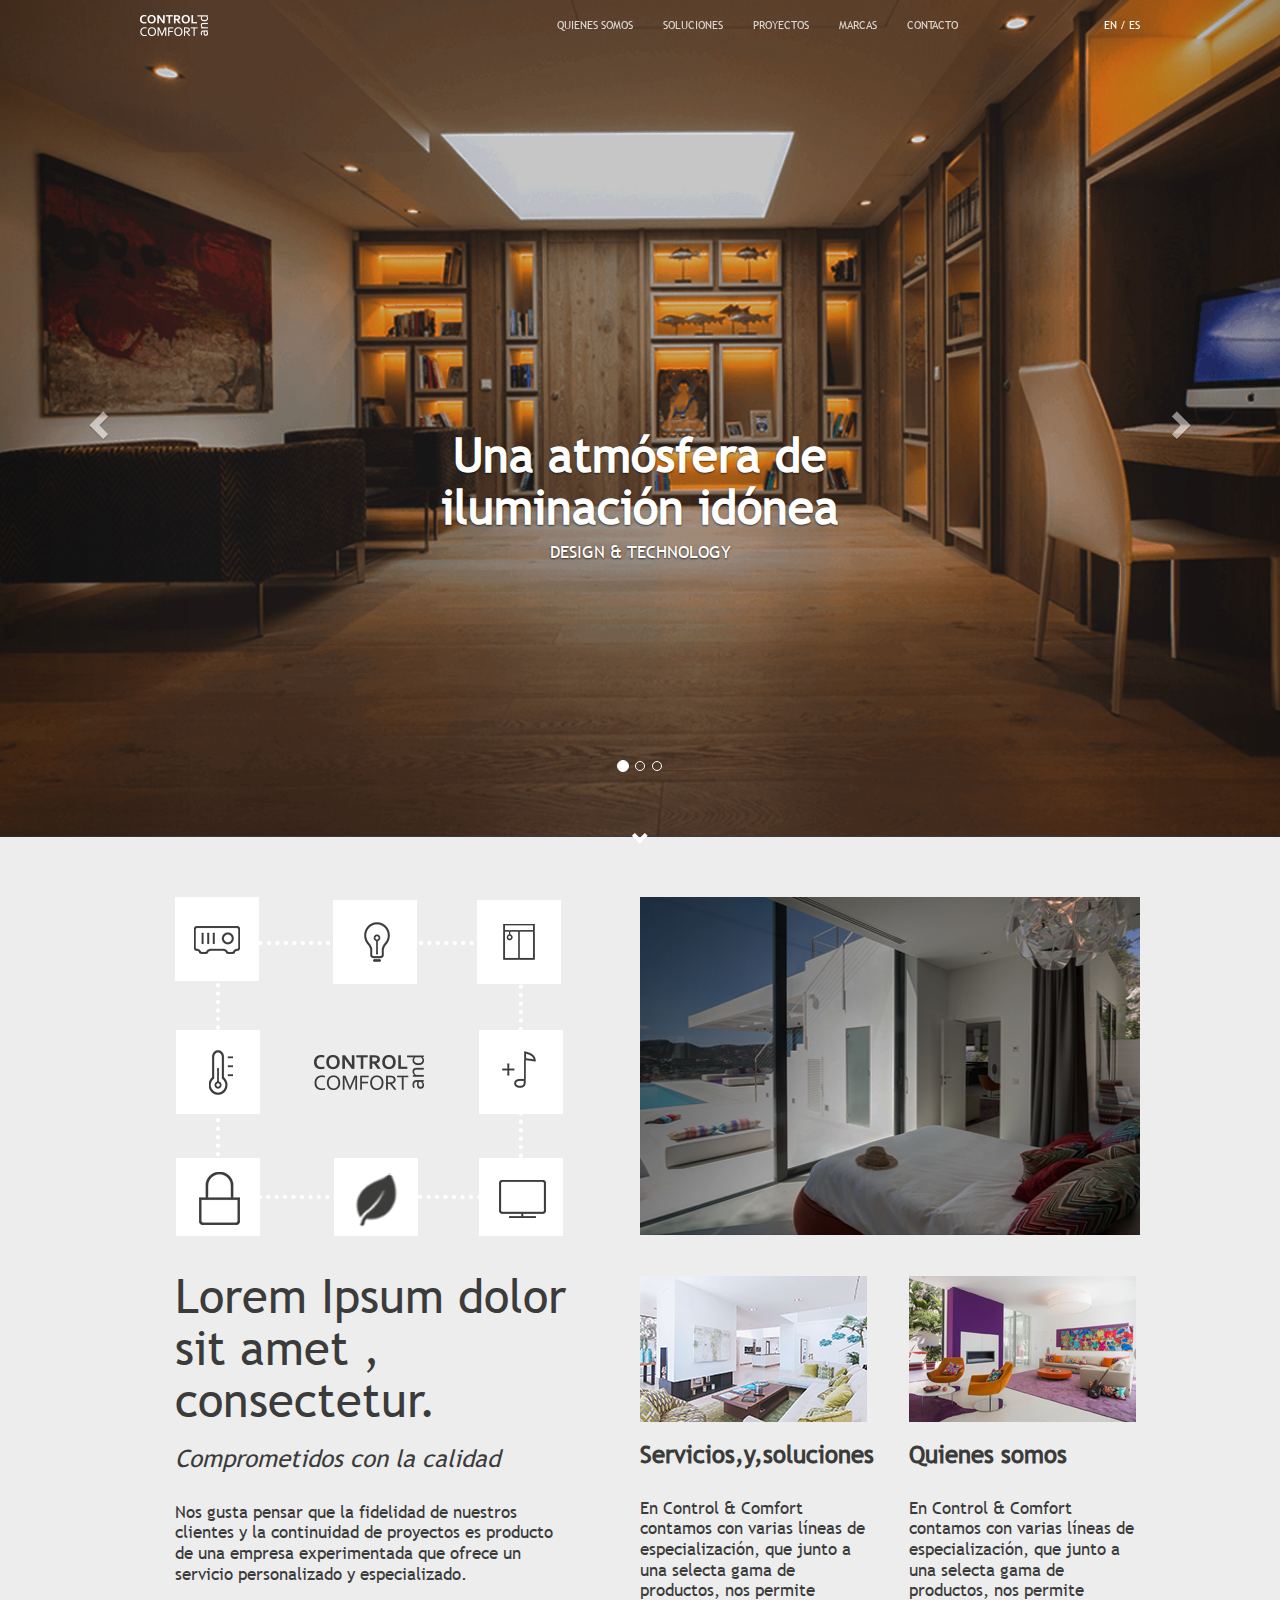
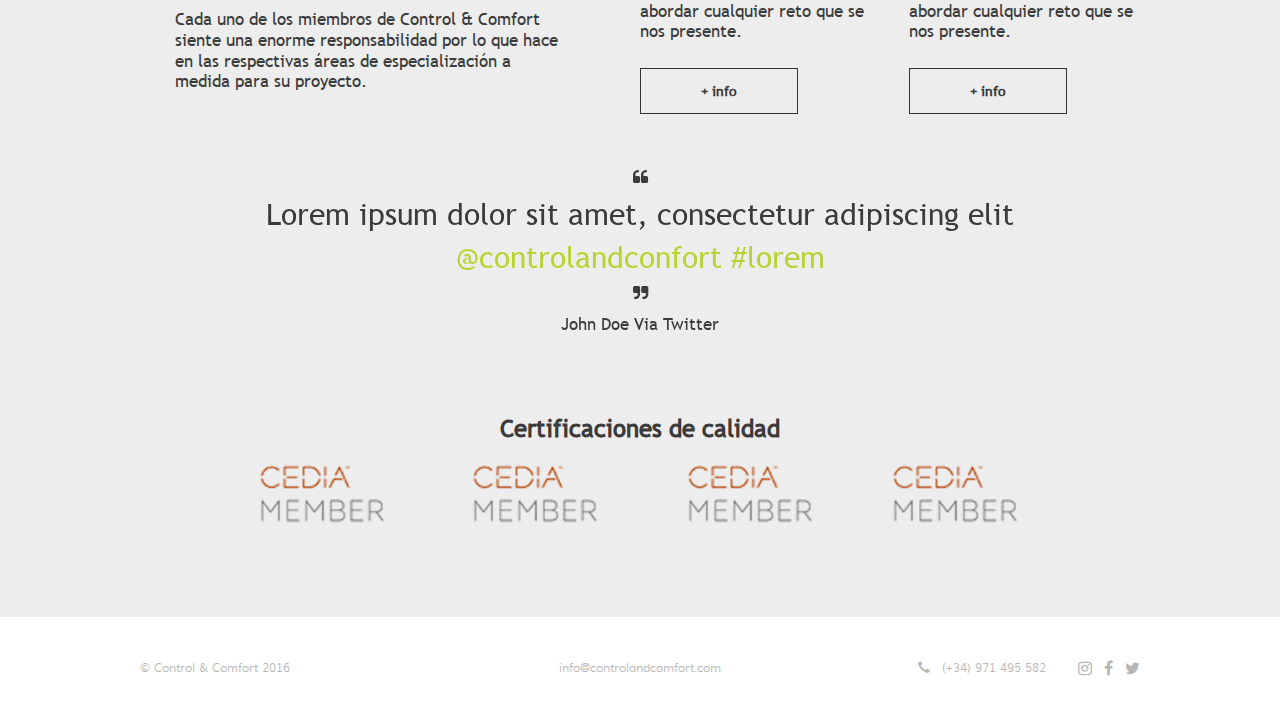
<file: index.html>
<!DOCTYPE html>
<html lang="en">
  <head>
    <meta charset="utf-8">
    <meta http-equiv="X-UA-Compatible" content="IE=edge">
    <meta name="viewport" content="width=device-width, initial-scale=1">
    <!-- The above 3 meta tags *must* come first in the head; any other head content must come *after* these tags -->
    <title>Home</title>

    <!-- Css-->
    <link rel="stylesheet" type="text/css" href="css/style.css">
    <link href="http://maxcdn.bootstrapcdn.com/font-awesome/4.1.0/css/font-awesome.min.css" rel="stylesheet">

    <!-- Bootstrap -->
    <link href="css/bootstrap.css" rel="stylesheet">
    <!-- <link href="css/bootstrap.min.css" rel="stylesheet"> -->

    <!-- HTML5 shim and Respond.js for IE8 support of HTML5 elements and media queries -->
    <!-- WARNING: Respond.js doesn't work if you view the page via file:// -->
    <!--[if lt IE 9]>
      <script src="https://oss.maxcdn.com/html5shiv/3.7.2/html5shiv.min.js"></script>
      <script src="https://oss.maxcdn.com/respond/1.4.2/respond.min.js"></script>
    <![endif]-->
  </head>
  <body id="body">
    
    <!-- ============================== Navbar ================================ -->
    <nav class="navbar navbar-fixed-top">
      <div class="container"> <!-- Container start -->
        <div class="row"> <!-- row start -->
          <div class="col-lg-2 col-md-2 col-sm-2">
            <div class="navbar-header">
              <button type="button" class="navbar-toggle" data-toggle="collapse" data-target="#myNavbar">
                <span class="icon-bar"></span>
                <span class="icon-bar"></span>
                <span class="icon-bar"></span> 
              </button>
              <a class="navbar-brand" href="#body">
                <img src="images/logo.png" class="img-responsive" alt="Logo">
              </a>
            </div>  
          </div>
          <div class="col-lg-8 col-md-8 col-sm-8 home_nav_col">
            <div class="collapse navbar-collapse" id="myNavbar">
              <ul class="nav navbar-nav navbar-right">
                <li><a href="QUIENES_SOMOS.html">QUIENES SOMOS</a></li>
                <li><a href="SOLUCIONES.html">SOLUCIONES</a></li>
                <li><a href="PROYECTOS.html">PROYECTOS</a></li> 
                <li><a href="MARCAS.html">MARCAS</a></li> 
                <li><a href="CONTACTO.html">CONTACTO</a></li> 
              </ul>
            </div>
          </div>  
          <div class="col-lg-2 col-md-2 col-sm-2 en_es">
            <div id="en_es">
              <a href="#"> EN / ES</a>
            </div>
          </div>
        </div> <!-- row end -->
      </div> <!-- Container end -->
    </nav>

      <!-- ====================== Slider ======================================= -->
        <div class="row slider_row">
      
          <div id="carousel-example-generic" class="carousel slide" data-ride="carousel">
            <!-- Indicators -->
            <ol class="carousel-indicators">
              <li data-target="#carousel-example-generic" data-slide-to="0" class="active"></li>
              <li data-target="#carousel-example-generic" data-slide-to="1"></li>
              <li data-target="#carousel-example-generic" data-slide-to="2"></li>
            </ol>

            <!-- Wrapper for slides -->
            <div class="carousel-inner">

              <div class="item active">
                <img src="images/img_slide1.png" class="img-responsive" alt="img1" >
                <div class="carousel-caption">
                  <h1>Una atmósfera de iluminación idónea</h1>
                  <p>DESIGN & TECHNOLOGY</p>
                </div>
              </div>

              <div class="item">
                <img src="images/img_slide1.png" class="img-responsive" alt="img2" >
                <div class="carousel-caption">
                  <h1>Una atmósfera de iluminación idónea</h1>
                  <p>DESIGN & TECHNOLOGY</p>
                </div>
              </div>

              <div class="item">
                <img src="images/img_slide1.png" class="img-responsive" alt="img3">
                <div class="carousel-caption">
                  <h1>Una atmósfera de iluminación idónea</h1>
                  <p>DESIGN & TECHNOLOGY</p>
                </div>
              </div>
              
            </div>

            <!-- Controls -->
            <a class="left carousel-control" href="#carousel-example-generic" role="button" data-slide="prev">
              <span class="glyphicon glyphicon-chevron-left"></span>
            </a>
            <a class="right carousel-control" href="#carousel-example-generic" role="button" data-slide="next">
              <span class="glyphicon glyphicon-chevron-right"></span>
            </a>
          </div>

      </div> <!-- slider row end -->

      <div id="dv_arrow_down">
          <a href="#dv_section1">
            <span class="glyphicon glyphicon-chevron-down "></span>
          </a>
      </div>


    <!-- ========================== Div inner wrapper ============================= -->

    <div class="container dv_inner_home" id="dv_section1"> <!-- container start -->
      
      <div class="row row_1"> <!-- row start -->

        <div class="col-lg-6 col-md-6 col-sm-6 col-xs-12 col_left">
          <img src="images/img_icons.png" class="img-responsive" alt="img_icons">
          <h1>
            Lorem Ipsum dolor sit amet , consectetur.
          </h1>
          <h3>Comprometidos con la calidad</h3>
          <p>
            Nos gusta pensar que la fidelidad de nuestros clientes y la continuidad de proyectos es producto de una empresa experimentada que ofrece un servicio personalizado y especializado. 
          </p>
          <p>
            Cada uno de los miembros de Control & Comfort siente una enorme responsabilidad por lo que hace en las respectivas áreas de especialización a medida para su proyecto.
          </p>
        </div>

        <div class="col-lg-6 col-md-6 col-sm-6 col-xs-12">

          <div id="slideshow">
            <div>
              <img src="images/img_slider_sec1.png" class="img-responsive" alt="img_slider1">
            </div>
            <div>
              <img src="images/img_slider_sec2.png" class="img-responsive" alt="img_slider2">
            </div>
          </div>

          <div class="row row_inner">

            <div class="col-lg-6 col-md-6 col-sm-6 col-xs-6 inner_left">
              <img src="images/img1_section.png" class="img-responsive" alt="img1_sec">
              <h3>Servicios,y,soluciones</h3>
              <p>
                En Control & Comfort contamos con varias líneas de especialización, que junto a una selecta gama de productos, nos permite abordar cualquier reto que se nos presente.
              </p>
              <button type="button" class="btn btn-default btn_msg"> + info </button>
            </div>
            <div class="col-lg-6 col-md-6 col-sm-6 col-xs-6 inner_right">
              <img src="images/img2_section.png" class="img-responsive" alt="img2_sec">
              <h3>Quienes somos</h3>
              <p>
                En Control & Comfort contamos con varias líneas de especialización, que junto a una selecta gama de productos, nos permite abordar cualquier reto que se nos presente.
              </p>
              <button type="button" class="btn btn-default btn_msg"> + info </button>
            </div>
          </div>
        </div>

      </div> <!-- row end -->

      <div class="row row_2"> <!-- row2 start -->
        <div class="col-lg-12 col-md-12 col-sm-12 col-xs-12 text-center">
        <div id="text-carousel" class="carousel slide" data-ride="carousel">
          <div class="carousel-inner">

            <div class="item active">
                <div class="carousel-content">
                  <div>
                    <span class="fa fa-quote-left quatation"></span>
                    <h2 class="sldr_hdng">
                      Lorem ipsum dolor sit amet, consectetur adipiscing elit
                    </h2>
                    <h2 class="txt_sldr_email">
                      @controlandconfort #lorem
                    </h2>
                    <span class="fa fa-quote-right quatation"></span>
                    <p class="txt_sldr_para">
                      John Doe Via Twitter 
                    </p>
                  </div>
                </div>
            </div>

            <div class="item">
              <div class="carousel-content">
                  <div>
                    <span class="fa fa-quote-left quatation"></span>
                    <h2 class="sldr_hdng">
                      Lorem ipsum dolor sit amet, consectetur adipiscing elit
                    </h2>
                    <h2 class="txt_sldr_email">
                      @controlandconfort #lorem
                    </h2>
                    <span class="fa fa-quote-right quatation"></span>
                    <p class="txt_sldr_para">
                      John Doe Via Twitter 
                    </p>
                  </div>
              </div>
            </div>  

        </div>
      </div>
      </div>

      </div> <!-- row2 end -->

      <div class="row row_3"> <!-- row3 start -->
        <div class="text-center"><h3>Certificaciones de calidad</h3></div>
        <div class="col-lg-3 col-md-3 col-sm-3 col-xs-6 row_3_col1">
          <img src="images/cer_logo.png" class="img-responsive" alt="cer_log">
        </div>
        <div class="col-lg-3 col-md-3 col-sm-3 col-xs-6 row_3_col2">
          <img src="images/cer_logo.png" class="img-responsive" alt="cer_log">
        </div>
        <div class="col-lg-3 col-md-3 col-sm-3 col-xs-6 row_3_col3">
          <img src="images/cer_logo.png" class="img-responsive" alt="cer_log">
        </div>
        <div class="col-lg-3 col-md-3 col-sm-3 col-xs-6 row_3_col4">
          <img src="images/cer_logo.png" class="img-responsive" alt="cer_log">
        </div>
      </div> <!-- row3 end -->


    </div> <!-- container end --> 

    <!--=================================== Footer =================================-->
    <div class="row Q_S_footer">
      <div class="container">
        <div class="col-lg-4 col-md-4 col-sm-4 col-xs-12 dv_ftr">
          <span class="tx_ftr">&copy; Control & Comfort 2016 </span>
        </div>
        <div class="col-lg-4 col-md-4 col-sm-4 col-xs-12 text-center dv_ftr">
          <span class="tx_ftr">info@controlandcomfort.com</span>
        </div>
        <div class="col-lg-4 col-md-4 col-sm-4 col-xs-12 text-right dv_ftr">
          <span class="tx_ftr glyphicon glyphicon-earphone phn_icon"></span>
          <span class="tx_ftr ">(+34) 971 495 582 </span>
          <span class="fa fa-instagram fa-lg ftr_social lft_mrgn"></span>
          <span class="fa fa-facebook fa-lg ftr_social"></span>
          <span class="fa fa-twitter fa-lg ftr_social"></span>
        </div>
      </div>
    </div>



    <!-- jQuery (necessary for Bootstrap's JavaScript plugins) -->
    <script src="https://ajax.googleapis.com/ajax/libs/jquery/1.11.3/jquery.min.js"></script>
    <!-- Include all compiled plugins (below), or include individual files as needed -->
    <script src="js/bootstrap.min.js"></script>
    <script src="js/jquery.js"></script>

    <!-- JQuery For Toggle Button -->
    <script type="text/javascript">
      $(document).ready(function () {
        $(".navbar-toggle").on("click", function () {
            $(this).toggleClass("active");
        });
      });
    </script>

    

     <!-- JQuery For Slider FadeIn FadeOut -->
        <script type="text/javascript">
          $("#slideshow > div:gt(0)").hide();
          setInterval(function() { 
            $('#slideshow > div:first')
              .fadeOut(1000)
              .next()
              .fadeIn(1000)
              .end()
              .appendTo('#slideshow');
          },  3000);
        </script> 

        <!-- JQuery for smooth scrolling -->
        <script type="text/javascript">
          $(document).ready(function(){
            $('a[href^="#"]').on('click',function (e) {
                e.preventDefault();

                var target = this.hash;
                var $target = $(target);

                $('html, body').stop().animate({
                    'scrollTop': $target.offset().top
                }, 900, 'swing', function () {
                    window.location.hash = target;
                });
            });
          });
        </script>

        <!-- jquery for navbar color change-->
        <script type="text/javascript">
          var a = $(".nav").offset().top;
            $(document).scroll(function(){
                if($(this).scrollTop() > a)
                {   
                   $('.navbar-fixed-top').css({"background":"#3b3b3a"});
                } else {
                   $('.navbar-fixed-top').css({"background":"transparent"});
                }
            });
        </script>

    

  </body>
</html>
</file>
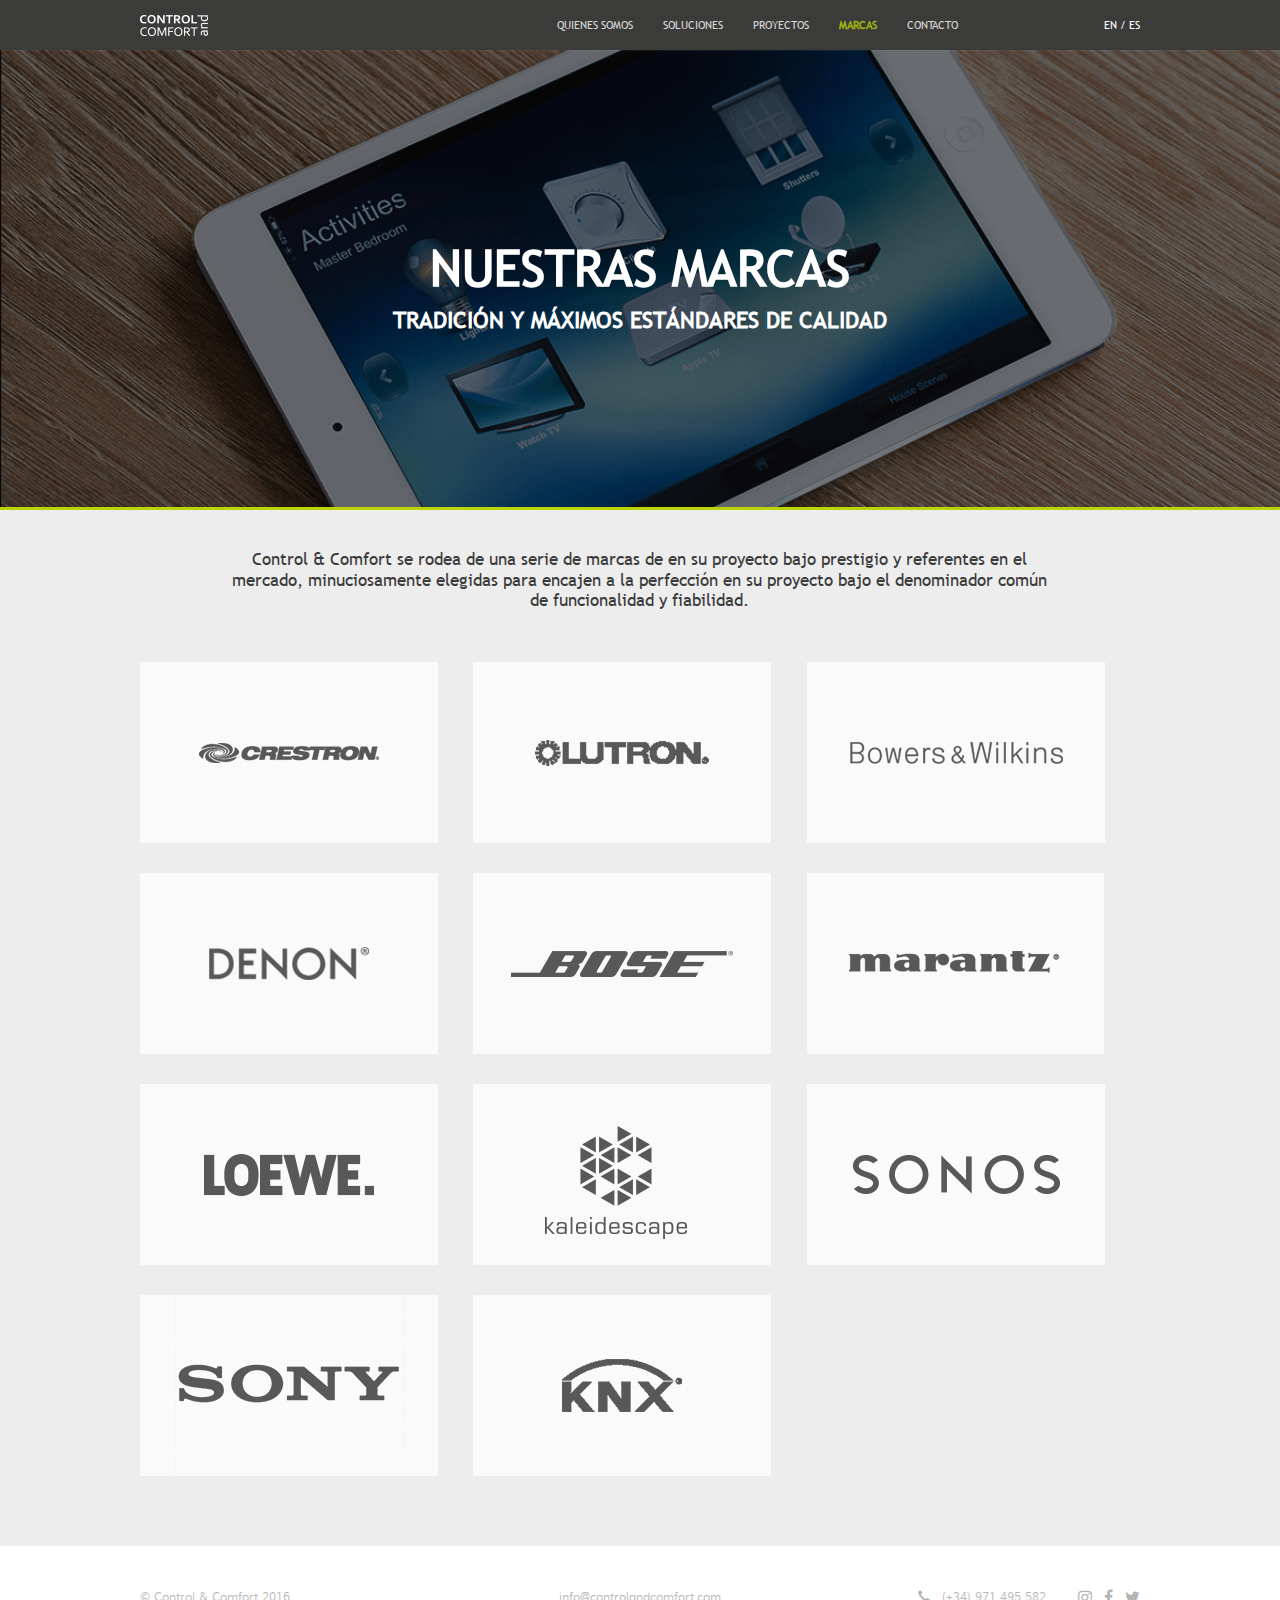
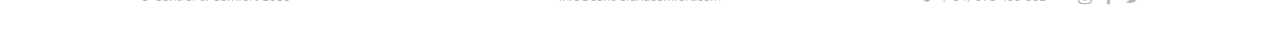
<file: MARCAS.html>
<!DOCTYPE html>
<html lang="en">
  <head>
    <meta charset="utf-8">
    <meta http-equiv="X-UA-Compatible" content="IE=edge">
    <meta name="viewport" content="width=device-width, initial-scale=1">
    <!-- The above 3 meta tags *must* come first in the head; any other head content must come *after* these tags -->
    <title>MARCAS</title>

    <!-- Css-->
    <link rel="stylesheet" type="text/css" href="css/style.css">
    <link href="http://maxcdn.bootstrapcdn.com/font-awesome/4.1.0/css/font-awesome.min.css" rel="stylesheet">

    <!-- Bootstrap -->
    <link href="css/bootstrap.css" rel="stylesheet">

    <!-- HTML5 shim and Respond.js for IE8 support of HTML5 elements and media queries -->
    <!-- WARNING: Respond.js doesn't work if you view the page via file:// -->
    <!--[if lt IE 9]>
      <script src="https://oss.maxcdn.com/html5shiv/3.7.2/html5shiv.min.js"></script>
      <script src="https://oss.maxcdn.com/respond/1.4.2/respond.min.js"></script>
    <![endif]-->
  </head>
  <body>
    
    <!-- ============================== Navbar ================================ -->
    <nav class="navbar navbar-default">
      <div class="container"> <!-- Container start -->
        <div class="row"> <!-- row start -->
          <div class="col-lg-2 col-md-2 col-sm-2">
            <div class="navbar-header">
              <button type="button" class="navbar-toggle" data-toggle="collapse" data-target="#myNavbar">
                <span class="icon-bar"></span>
                <span class="icon-bar"></span>
                <span class="icon-bar"></span> 
              </button>
              <a class="navbar-brand" href="index.html">
                <img src="images/logo.png" class="img-responsive" alt="Logo">
              </a>
            </div>  
          </div>
          <div class="col-lg-8 col-md-8 col-sm-8">
            <div class="collapse navbar-collapse" id="myNavbar">
              <ul class="nav navbar-nav navbar-right">
                <li><a href="QUIENES_SOMOS.html">QUIENES SOMOS</a></li>
                <li><a href="SOLUCIONES.html">SOLUCIONES</a></li>
                <li><a href="PROYECTOS.html">PROYECTOS</a></li> 
                <li class="active"><a href="MARCAS.html">MARCAS</a></li> 
                <li><a href="CONTACTO.html">CONTACTO</a></li> 
              </ul>
            </div>
          </div>  
          <div class="col-lg-2 col-md-2 col-sm-2 en_es">
            <div id="en_es">
              <a href="#"> EN / ES</a>
            </div>
          </div>
        </div> <!-- row end -->
      </div> <!-- Container end -->
    </nav>

    <!-- ====================== Slide Image ======================================= -->
    <div class="row img_row">
      <img src="images/img_slide_marcas.png" class="img-responsive" alt="Q_S_img_slide" width="100%">
      <div class="img_Q_S_heading">
        <span>Nuestras Marcas</span>
      </div>
      <div class="img_Q_S_sub_heading">
        <span>tradición y máximos estándares de calidad</span>
      </div>
    </div>

    <!--========================== Div inner wrapper ============================= -->
    <div id="Q_S_inner_wrapper"> <!-- inner wrapper start -->
      <div class="container"> <!--Container start -->

        <div class="row row_marc_para">
          <div class="col-lg-push-1 col-md-push-1 col-lg-10 col-md-10 col-lg-pull-1 col-md-pull-1 col-sm-12 col-xs-12">
            <p>
              Control & Comfort se rodea de una serie de marcas de en su proyecto bajo prestigio y referentes en el mercado, minuciosamente elegidas para encajen a la perfección en su proyecto bajo el denominador común de funcionalidad y fiabilidad.
            </p>
          </div>  
        </div>

        <div class="row row_marcs_imgs"> <!-- row images start -->

          <!-- <div class="row1"> -->
            <div class="col-lg-4 col-md-4 col-sm-6 col-xs-6">
              <img src="images/marcas_img1.png" class="img-responsive" alt="img1">
            </div>
            <div class="col-lg-4 col-md-4 col-sm-6 col-xs-6">
              <img src="images/marcas_img2.png" class="img-responsive" alt="img2">
            </div>
            <div class="col-lg-4 col-md-4 col-sm-6 col-xs-6">
              <img src="images/marcas_img3.png" class="img-responsive" alt="img3">
            </div>
          <!-- </div> -->  

        <!-- <div class="row row_marcs_imgs"> -->
          <div class="col-lg-4 col-md-4 col-sm-6 col-xs-6">
            <img src="images/marcas_img4.png" class="img-responsive" alt="img4">
          </div>
          <div class="col-lg-4 col-md-4 col-sm-6 col-xs-6">
            <img src="images/marcas_img5.png" class="img-responsive" alt="img5">
          </div>
          <div class="col-lg-4 col-md-4 col-sm-6 col-xs-6">
            <img src="images/marcas_img6.png" class="img-responsive" alt="img6">
          </div>
        <!-- </div> -->

        <!-- <div class="row row_marcs_imgs"> -->
          <div class="col-lg-4 col-md-4 col-sm-6 col-xs-6">
            <img src="images/marcas_img7.png" class="img-responsive" alt="img7">
          </div>
          <div class="col-lg-4 col-md-4 col-sm-6 col-xs-6">
            <img src="images/marcas_img8.png" class="img-responsive" alt="img8">
          </div>
          <div class="col-lg-4 col-md-4 col-sm-6 col-xs-6">
            <img src="images/marcas_img9.png" class="img-responsive" alt="img9">
          </div>
        <!-- </div> -->

        <!-- <div class="row row_marcs_imgs"> -->
          <div class="col-lg-4 col-md-4 col-sm-6 col-xs-6">
            <img src="images/marcas_img10.png" class="img-responsive" alt="img10">
          </div>
          <div class="col-lg-4 col-md-4 col-sm-6 col-xs-6">
            <img src="images/marcas_img11.png" class="img-responsive" alt="img11">
          </div>


        </div> <!-- row images end -->
        

    </div> <!--Container end -->

  </div> <!-- inner wrapper end -->

    <!--=================================== Footer =================================-->
    <div class="row Q_S_footer">
      <div class="container">
        <div class="col-lg-4 col-md-4 col-sm-4 col-xs-12 dv_ftr">
          <span class="tx_ftr">&copy; Control & Comfort 2016 </span>
        </div>
        <div class="col-lg-4 col-md-4 col-sm-4 col-xs-12 text-center dv_ftr">
          <span class="tx_ftr">info@controlandcomfort.com</span>
        </div>
        <div class="col-lg-4 col-md-4 col-sm-4 col-xs-12 text-right dv_ftr">
          <span class="tx_ftr glyphicon glyphicon-earphone phn_icon"></span>
          <span class="tx_ftr ">(+34) 971 495 582 </span>
          <span class="fa fa-instagram fa-lg ftr_social lft_mrgn"></span>
          <span class="fa fa-facebook fa-lg ftr_social"></span>
          <span class="fa fa-twitter fa-lg ftr_social"></span>
        </div>
      </div>
    </div>



    <!-- jQuery (necessary for Bootstrap's JavaScript plugins) -->
    <script src="https://ajax.googleapis.com/ajax/libs/jquery/1.11.3/jquery.min.js"></script>
    <!-- Include all compiled plugins (below), or include individual files as needed -->
    <script src="js/bootstrap.min.js"></script>

    <!-- JQuery For Toggle Button -->
    <script type="text/javascript">
      $(document).ready(function () {
        $(".navbar-toggle").on("click", function () {
            $(this).toggleClass("active");
        });
      });
    </script>

  </body>
</html>
</file>
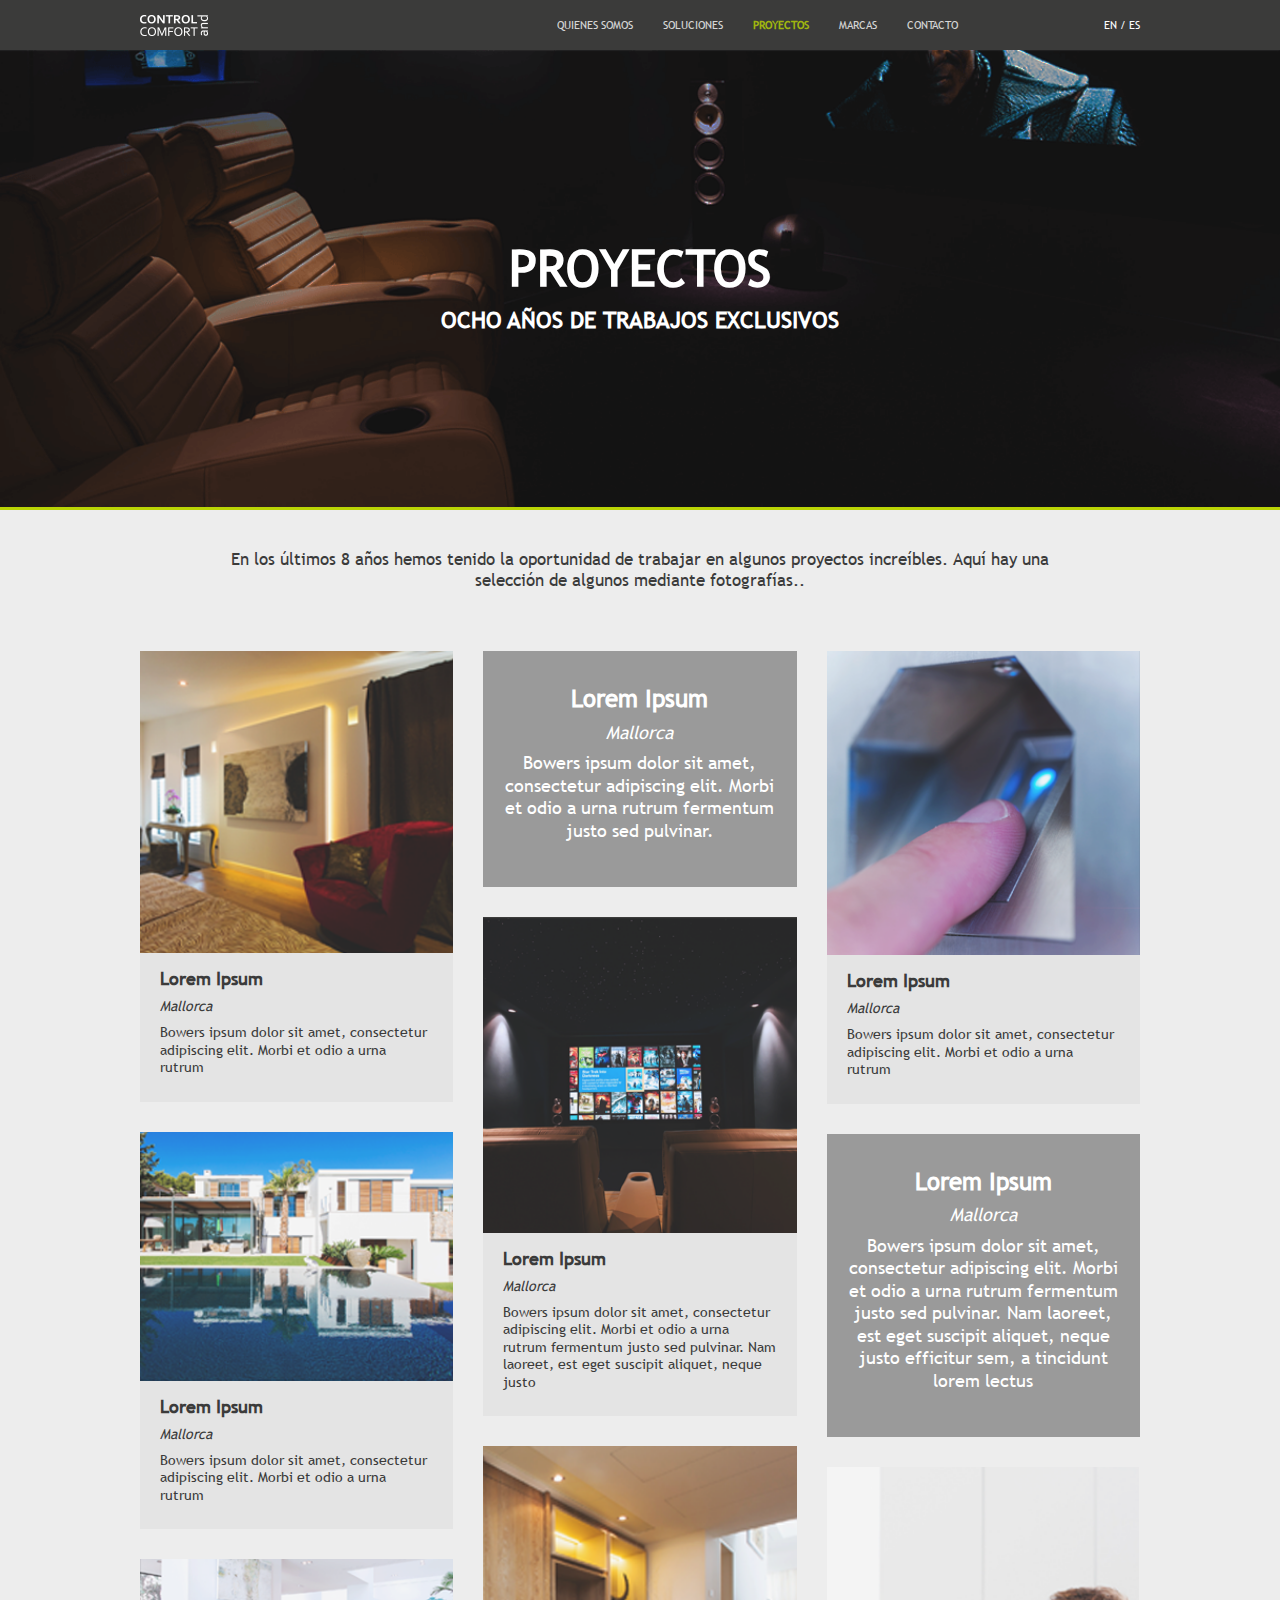
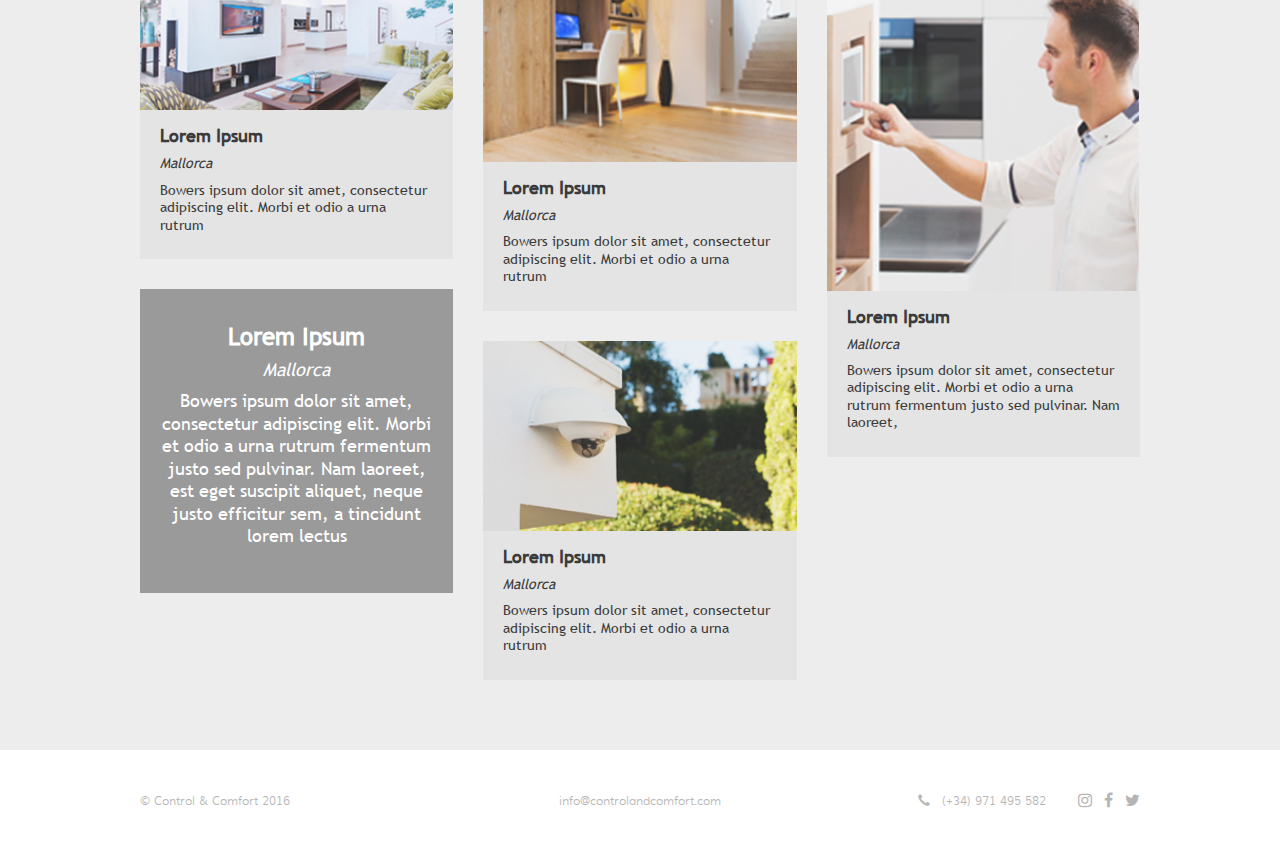
<file: PROYECTOS.html>
<!DOCTYPE html>
<html lang="en">
  <head>
    <meta charset="utf-8">
    <meta http-equiv="X-UA-Compatible" content="IE=edge">
    <meta name="viewport" content="width=device-width, initial-scale=1">
    <!-- The above 3 meta tags *must* come first in the head; any other head content must come *after* these tags -->
    <title>PROYECTOS</title>

    <!-- Css-->
    <link rel="stylesheet" type="text/css" href="css/style.css">
    <link href="http://maxcdn.bootstrapcdn.com/font-awesome/4.1.0/css/font-awesome.min.css" rel="stylesheet">

    <!-- Bootstrap -->
    <link href="css/bootstrap.css" rel="stylesheet">

    <!-- HTML5 shim and Respond.js for IE8 support of HTML5 elements and media queries -->
    <!-- WARNING: Respond.js doesn't work if you view the page via file:// -->
    <!--[if lt IE 9]>
      <script src="https://oss.maxcdn.com/html5shiv/3.7.2/html5shiv.min.js"></script>
      <script src="https://oss.maxcdn.com/respond/1.4.2/respond.min.js"></script>
    <![endif]-->
  </head>
  <body>
    
    <!-- ============================== Navbar ================================ -->
    <nav class="navbar navbar-default">
      <div class="container"> <!-- Container start -->
        <div class="row"> <!-- row start -->
          <div class="col-lg-2 col-md-2 col-sm-2">
            <div class="navbar-header">
              <button type="button" class="navbar-toggle" data-toggle="collapse" data-target="#myNavbar">
                <span class="icon-bar"></span>
                <span class="icon-bar"></span>
                <span class="icon-bar"></span> 
              </button>
              <a class="navbar-brand" href="index.html">
                <img src="images/logo.png" class="img-responsive" alt="Logo">
              </a>
            </div>  
          </div>
          <div class="col-lg-8 col-md-8 col-sm-8">
            <div class="collapse navbar-collapse" id="myNavbar">
              <ul class="nav navbar-nav navbar-right">
                <li><a href="QUIENES_SOMOS.html">QUIENES SOMOS</a></li>
                <li><a href="SOLUCIONES.html">SOLUCIONES</a></li>
                <li class="active"><a href="PROYECTOS.html">PROYECTOS</a></li> 
                <li ><a href="MARCAS.html">MARCAS</a></li> 
                <li><a href="CONTACTO.html">CONTACTO</a></li> 
              </ul>
            </div>
          </div>  
          <div class="col-lg-2 col-md-2 col-sm-2 en_es">
            <div id="en_es">
              <a href="#"> EN / ES</a>
            </div>
          </div>
        </div> <!-- row end -->
      </div> <!-- Container end -->
    </nav>

    <!-- ====================== Slide Image ======================================= -->
    <div class="row img_row">
      <img src="images/img_slide_proy.png" class="img-responsive" alt="Proy_img_slide" width="100%">
      <div class="img_Q_S_heading">
        <span>PROYECTOS</span>
      </div>
      <div class="img_Q_S_sub_heading">
        <span>Ocho años de trabajos exclusivos</span>
      </div>
    </div>

    <!--========================== Div inner wrapper ============================= -->
    <div id="Q_S_inner_wrapper"> <!-- inner wrapper start -->
      <div class="container"> <!--Container start -->

        <div class="row row_proy_para">
          <div class="col-lg-push-1 col-md-push-1 col-lg-10 col-md-10 col-lg-pull-1 col-md-pull-1 col-sm-12 col-xs-12">
            <p>
              En los últimos 8 años hemos tenido la oportunidad de trabajar en algunos proyectos increíbles. 
              Aquí hay una selección de algunos mediante fotografías..
            </p>
          </div>  
        </div>


        <div class="row row_proy_imgs"> <!-- row images start -->
        
          <div class="col-lg-4 col-md-4 col-sm-4 col-xs-12 col_left"> <!-- left col start -->

              <div class="dv_pr_img">
                <img src="images/proy_img1.png" class="img-responsive"  alt="proy_img1">
                <div class="dv_pr_img_txt">
                  <h4><strong>Lorem Ipsum</strong></h4>
                  <h5>Mallorca</h5>
                  <p>Bowers ipsum dolor sit amet, consectetur adipiscing elit. Morbi et odio a urna rutrum</p>
                </div>  
              </div>

              <div class="dv_pr_img">
                <img src="images/proy_img3.png" class="img-responsive"  alt="proy_img3">
                <div class="dv_pr_img_txt">
                  <h4><strong>Lorem Ipsum</strong></h4>
                  <h5>Mallorca</h5>
                  <p>Bowers ipsum dolor sit amet, consectetur adipiscing elit. Morbi et odio a urna rutrum</p>
                </div>  
              </div>

              <div class="dv_pr_img ">
                <img src="images/proy_img5.png" class="img-responsive"  alt="proy_img5">
                <div class="dv_pr_img_txt">
                  <h4><strong>Lorem Ipsum</strong></h4>
                  <h5>Mallorca</h5>
                  <p>Bowers ipsum dolor sit amet, consectetur adipiscing elit. Morbi et odio a urna rutrum</p>
                </div>  
              </div>

              <div class="dv_pr_para ">
                <h3><strong>Lorem Ipsum</strong></h3>
                <h4>Mallorca</h4>
                <p>
                  Bowers ipsum dolor sit amet, consectetur adipiscing elit. Morbi et odio a urna rutrum 
                  fermentum justo sed pulvinar. Nam laoreet, est eget suscipit aliquet, neque justo efficitur sem, a tincidunt lorem lectus
                </p>
              </div>

          </div> <!-- left col end -->

          <div class="col-lg-4 col-md-4 col-sm-4 col-xs-12 col_middle"> <!-- middle col start -->

              <div class="dv_pr_para">
                <h3><strong>Lorem Ipsum</strong></h3>
                <h4>Mallorca</h4>
                <p>
                  Bowers ipsum dolor sit amet, consectetur adipiscing elit. Morbi et odio a urna rutrum 
                  fermentum justo sed pulvinar.
                </p>
              </div>

              <div class="dv_pr_img ">
                <img src="images/proy_img4.png" class="img-responsive"  alt="proy_img4">
                <div class="dv_pr_img_txt">
                  <h4><strong>Lorem Ipsum</strong></h4>
                  <h5>Mallorca</h5>
                  <p>
                    Bowers ipsum dolor sit amet, consectetur adipiscing elit. Morbi et odio a urna rutrum 
                    fermentum justo sed pulvinar. Nam laoreet, est eget suscipit aliquet, neque justo 
                  </p>
                </div>  
              </div>

              <div class="dv_pr_img ">
                <img src="images/proy_img6.png" class="img-responsive"  alt="proy_img6">
                <div class="dv_pr_img_txt">
                  <h4><strong>Lorem Ipsum</strong></h4>
                  <h5>Mallorca</h5>
                  <p>Bowers ipsum dolor sit amet, consectetur adipiscing elit. Morbi et odio a urna rutrum</p>
                </div>  
              </div>

              <div class="dv_pr_img ">
                <img src="images/proy_img8.png" class="img-responsive"  alt="proy_img8">
                <div class="dv_pr_img_txt">
                  <h4><strong>Lorem Ipsum</strong></h4>
                  <h5>Mallorca</h5>
                  <p>Bowers ipsum dolor sit amet, consectetur adipiscing elit. Morbi et odio a urna rutrum</p>
                </div>
              </div>

          </div> <!-- middle col end -->

          <div class="col-lg-4 col-md-4 col-sm-4 col-xs-12 col_right"> <!-- right col start -->

              <div class="dv_pr_img ">
                <img src="images/proy_img2.png" class="img-responsive" alt="proy_img2">
                <div class="dv_pr_img_txt">
                  <h4><strong>Lorem Ipsum</strong></h4>
                  <h5>Mallorca</h5>
                  <p>Bowers ipsum dolor sit amet, consectetur adipiscing elit. Morbi et odio a urna rutrum</p>
                </div>  
              </div>

              <div class="dv_pr_para ">
                <h3><strong>Lorem Ipsum</strong></h3>
                <h4>Mallorca</h4>
                <p>
                  Bowers ipsum dolor sit amet, consectetur adipiscing elit. Morbi et odio a urna rutrum 
                  fermentum justo sed pulvinar. Nam laoreet, est eget suscipit aliquet, neque justo efficitur sem, a tincidunt lorem lectus
                </p>
              </div>

              <div class="dv_pr_img ">
                <img src="images/proy_img7.png" class="img-responsive"  alt="proy_img7">
                <div class="dv_pr_img_txt">
                  <h4><strong>Lorem Ipsum</strong></h4>
                  <h5>Mallorca</h5>
                  <p>
                    Bowers ipsum dolor sit amet, consectetur adipiscing elit. Morbi et odio a urna rutrum 
                    fermentum justo sed pulvinar. Nam laoreet,
                  </p>
                </div>  
              </div>

          </div> <!-- right col end -->


        </div> <!-- row images end -->
        

    </div> <!--Container end -->

  </div> <!-- inner wrapper end -->

    <!--=================================== Footer =================================-->
    <div class="row Q_S_footer">
      <div class="container">
        <div class="col-lg-4 col-md-4 col-sm-4 col-xs-12 dv_ftr">
          <span class="tx_ftr">&copy; Control & Comfort 2016 </span>
        </div>
        <div class="col-lg-4 col-md-4 col-sm-4 col-xs-12 text-center dv_ftr">
          <span class="tx_ftr">info@controlandcomfort.com</span>
        </div>
        <div class="col-lg-4 col-md-4 col-sm-4 col-xs-12 text-right dv_ftr">
          <span class="tx_ftr glyphicon glyphicon-earphone phn_icon"></span>
          <span class="tx_ftr ">(+34) 971 495 582 </span>
          <span class="fa fa-instagram fa-lg ftr_social lft_mrgn"></span>
          <span class="fa fa-facebook fa-lg ftr_social"></span>
          <span class="fa fa-twitter fa-lg ftr_social"></span>
        </div>
      </div>
    </div>



    <!-- jQuery (necessary for Bootstrap's JavaScript plugins) -->
    <script src="https://ajax.googleapis.com/ajax/libs/jquery/1.11.3/jquery.min.js"></script>
    <!-- Include all compiled plugins (below), or include individual files as needed -->
    <script src="js/bootstrap.min.js"></script>

    <!-- JQuery For Toggle Button -->
    <script type="text/javascript">
      $(document).ready(function () {
        $(".navbar-toggle").on("click", function () {
            $(this).toggleClass("active");
        });
      });
    </script>

  </body>
</html>
</file>
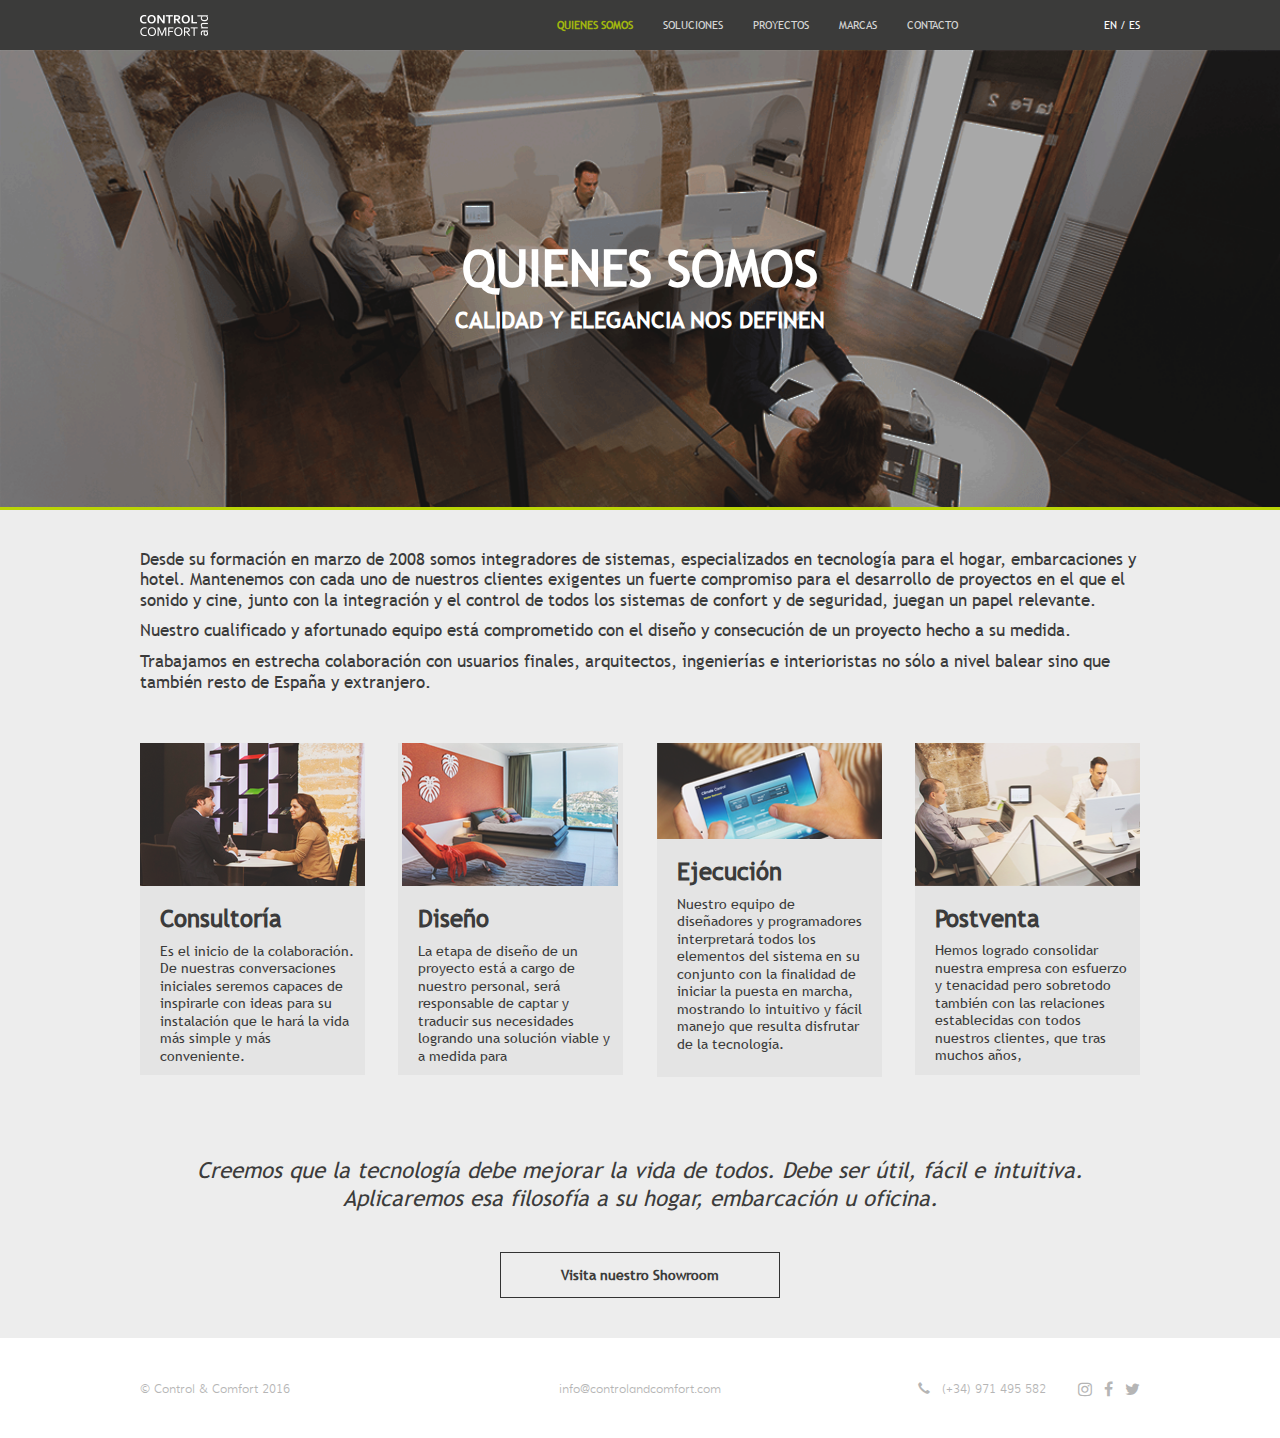
<file: QUIENES_SOMOS.html>
<!DOCTYPE html>
<html lang="en">
  <head>
    <meta charset="utf-8">
    <meta http-equiv="X-UA-Compatible" content="IE=edge">
    <meta name="viewport" content="width=device-width, initial-scale=1">
    <!-- The above 3 meta tags *must* come first in the head; any other head content must come *after* these tags -->
    <title>QUIENES SOMOS</title>

    <!-- Css-->
    <link rel="stylesheet" type="text/css" href="css/style.css">
    <link href="http://maxcdn.bootstrapcdn.com/font-awesome/4.1.0/css/font-awesome.min.css" rel="stylesheet">

    <!-- Bootstrap -->
    <link href="css/bootstrap.css" rel="stylesheet">

    <!-- HTML5 shim and Respond.js for IE8 support of HTML5 elements and media queries -->
    <!-- WARNING: Respond.js doesn't work if you view the page via file:// -->
    <!--[if lt IE 9]>
      <script src="https://oss.maxcdn.com/html5shiv/3.7.2/html5shiv.min.js"></script>
      <script src="https://oss.maxcdn.com/respond/1.4.2/respond.min.js"></script>
    <![endif]-->
  </head>
  <body>
    
    <!-- ============================== Navbar ================================ -->
    <nav class="navbar navbar-default">
      <div class="container"> <!-- Container start -->
        <div class="row"> <!-- row start -->
          <div class="col-lg-2 col-md-2 col-sm-2">
            <div class="navbar-header">
              <button type="button" class="navbar-toggle" data-toggle="collapse" data-target="#myNavbar">
                <span class="icon-bar"></span>
                <span class="icon-bar"></span>
                <span class="icon-bar"></span> 
              </button>
              <a class="navbar-brand" href="index.html">
                <img src="images/logo.png" class="img-responsive" alt="Logo">
              </a>
            </div>  
          </div>
          <div class="col-lg-8 col-md-8 col-sm-8">
            <div class="collapse navbar-collapse" id="myNavbar">
              <ul class="nav navbar-nav navbar-right">
                <li class="active"><a href="QUIENES_SOMOS.html">QUIENES SOMOS</a></li>
                <li><a href="SOLUCIONES.html">SOLUCIONES</a></li>
                <li><a href="PROYECTOS.html">PROYECTOS</a></li> 
                <li><a href="MARCAS.html">MARCAS</a></li> 
                <li><a href="CONTACTO.html">CONTACTO</a></li> 
              </ul>
            </div>
          </div>  
          <div class="col-lg-2 col-md-2 col-sm-2 en_es">
            <div id="en_es">
              <a href="#"> EN / ES</a>
            </div>
          </div>
        </div> <!-- row end -->
      </div> <!-- Container end -->
    </nav>

    <!-- ====================== Slide Image ======================================= -->
    <div class="row img_row">
      <img src="images/img_slide_Q_S.png" class="img-responsive" alt="Q_S_img_slide" width="100%">
      <div class="img_Q_S_heading">
        <span>Quienes somos</span>
      </div>
      <div class="img_Q_S_sub_heading">
        <span>Calidad y elegancia nos definen</span>
      </div>
    </div>

    <!--========================== Div inner wrapper ============================= -->
    <div id="Q_S_inner_wrapper"> <!-- inner wrapper start -->
      <div class="container"> <!--Container start -->

        <div class="row">
          <p>
            Desde su formación en marzo de 2008 somos integradores de sistemas, especializados en tecnología para el hogar, embarcaciones y hotel. Mantenemos con cada uno de nuestros clientes exigentes un fuerte compromiso para el desarrollo de proyectos en el que el sonido y cine, junto con la integración y el control de todos los sistemas de confort y de seguridad, juegan un papel relevante.
          </p>
          <p>
            Nuestro cualificado y afortunado equipo está comprometido con el diseño y consecución de un proyecto hecho a su medida.
          </p>
          <p>
            Trabajamos en estrecha colaboración con usuarios finales, arquitectos, ingenierías e interioristas no sólo a nivel balear sino que también resto de España y extranjero. 
          </p>
        </div>

        <div class="row row_Q_S_imgs">
          <div class="col-lg-3 col-md-3 col-sm-6 col-xs-12 Q_S_Col1">
            <img src="images/Q_S_img1.png" class="img-responsive" alt="Q_S_img1">
            <h3>Consultoría</h3>
            <p>
              Es el inicio de la colaboración. De nuestras conversaciones iniciales seremos capaces de inspirarle con ideas para su instalación que le hará la vida más simple y más conveniente. 
            </p>
          </div>
          <div class="col-lg-3 col-md-3 col-sm-4 col-xs-12 Q_S_Col2">
            <img src="images/Q_S_img2.png" class="img-responsive" alt="Q_S_img2">
            <h3>Diseño</h3>
            <p>
              La etapa de diseño de un proyecto está a cargo de nuestro personal, será responsable de captar y traducir sus necesidades logrando una solución viable y a medida para 
            </p>
          </div>
          <div class="col-lg-3 col-md-3 col-sm-4 col-xs-12 Q_S_Col3">
            <img src="images/Q_S_img3.png" class="img-responsive" alt="Q_S_img3">
            <h3>Ejecución</h3>
            <p class="Q_S_p3">
              Nuestro equipo de diseñadores y programadores interpretará todos los elementos del sistema en su conjunto con la finalidad de iniciar la puesta en marcha, mostrando lo intuitivo y fácil manejo que resulta disfrutar de la tecnología.
            </p>
          </div>
          <div class="col-lg-3 col-md-3 col-sm-4 col-xs-12 Q_S_Col4">
            <img src="images/Q_S_img4.png" class="img-responsive" alt="Q_S_img4">
            <h3>Postventa</h3>
            <p>
              Hemos logrado consolidar nuestra empresa con esfuerzo y tenacidad pero sobretodo también con las relaciones  establecidas con todos nuestros clientes, que tras muchos años, 
            </p>
          </div>
        </div>

        <div class="row">
          <div class="col-lg-12 col-md-12 col-sm-12 col-xs-12 ">
          <p class="Q_S_txt_para">
            Creemos que la tecnología debe mejorar la vida de todos. Debe ser útil, fácil e intuitiva. Aplicaremos esa filosofía a su hogar, embarcación u oficina.
          </p>
          <div class="text-center">
            <button type="button" class="btn btn-default btn_msg">Visita nuestro Showroom</button>
          </div>  
          </div>
        </div>

      </div> <!--Container end -->

    </div> <!-- inner wrapper end -->

    <!--=================================== Footer =================================-->
    <div class="row Q_S_footer">
      <div class="container">
        <div class="col-lg-4 col-md-4 col-sm-4 col-xs-12 dv_ftr">
          <span class="tx_ftr">&copy; Control & Comfort 2016 </span>
        </div>
        <div class="col-lg-4 col-md-4 col-sm-4 col-xs-12 text-center dv_ftr">
          <span class="tx_ftr">info@controlandcomfort.com</span>
        </div>
        <div class="col-lg-4 col-md-4 col-sm-4 col-xs-12 text-right dv_ftr">
          <span class="tx_ftr glyphicon glyphicon-earphone phn_icon"></span>
          <span class="tx_ftr ">(+34) 971 495 582 </span>
          <span class="fa fa-instagram fa-lg ftr_social lft_mrgn"></span>
          <span class="fa fa-facebook fa-lg ftr_social"></span>
          <span class="fa fa-twitter fa-lg ftr_social"></span>
        </div>
      </div>
    </div>



    <!-- jQuery (necessary for Bootstrap's JavaScript plugins) -->
    <script src="https://ajax.googleapis.com/ajax/libs/jquery/1.11.3/jquery.min.js"></script>
    <!-- Include all compiled plugins (below), or include individual files as needed -->
    <script src="js/bootstrap.min.js"></script>

    <!-- JQuery For Toggle Button -->
    <script type="text/javascript">
      $(document).ready(function () {
        $(".navbar-toggle").on("click", function () {
            $(this).toggleClass("active");
        });
      });
    </script>

  </body>
</html>
</file>
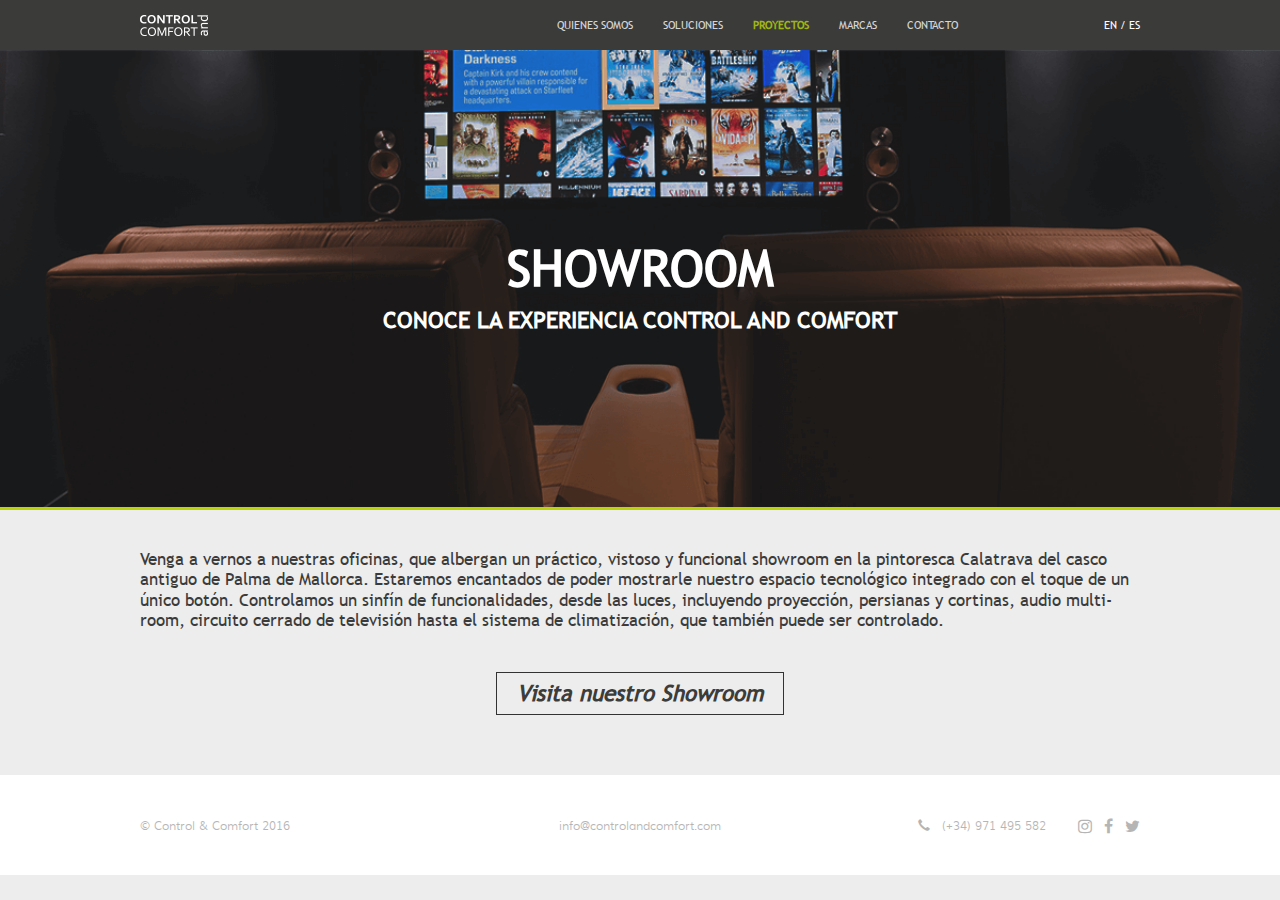
<file: SHOWROOM.html>
<!DOCTYPE html>
<html lang="en">
  <head>
    <meta charset="utf-8">
    <meta http-equiv="X-UA-Compatible" content="IE=edge">
    <meta name="viewport" content="width=device-width, initial-scale=1">
    <!-- The above 3 meta tags *must* come first in the head; any other head content must come *after* these tags -->
    <title>SHOWROOM</title>

    <!-- Css-->
    <link rel="stylesheet" type="text/css" href="css/style.css">
    <link href="http://maxcdn.bootstrapcdn.com/font-awesome/4.1.0/css/font-awesome.min.css" rel="stylesheet">

    <!-- Bootstrap -->
    <link href="css/bootstrap.css" rel="stylesheet">

    <!-- HTML5 shim and Respond.js for IE8 support of HTML5 elements and media queries -->
    <!-- WARNING: Respond.js doesn't work if you view the page via file:// -->
    <!--[if lt IE 9]>
      <script src="https://oss.maxcdn.com/html5shiv/3.7.2/html5shiv.min.js"></script>
      <script src="https://oss.maxcdn.com/respond/1.4.2/respond.min.js"></script>
    <![endif]-->
  </head>
  <body>
    
    <!-- ============================== Navbar ================================ -->
    <nav class="navbar navbar-default">
      <div class="container"> <!-- Container start -->
        <div class="row"> <!-- row start -->
          <div class="col-lg-2 col-md-2 col-sm-2">
            <div class="navbar-header">
              <button type="button" class="navbar-toggle" data-toggle="collapse" data-target="#myNavbar">
                <span class="icon-bar"></span>
                <span class="icon-bar"></span>
                <span class="icon-bar"></span> 
              </button>
              <a class="navbar-brand" href="index.html">
                <img src="images/logo.png" class="img-responsive" alt="Logo">
              </a>
            </div>  
          </div>
          <div class="col-lg-8 col-md-8 col-sm-8">
            <div class="collapse navbar-collapse" id="myNavbar">
              <ul class="nav navbar-nav navbar-right">
                <li><a href="QUIENES_SOMOS.html">QUIENES SOMOS</a></li>
                <li><a href="SOLUCIONES.html">SOLUCIONES</a></li>
                <li class="active"><a href="PROYECTOS.html">PROYECTOS</a></li> 
                <li><a href="MARCAS.html">MARCAS</a></li> 
                <li><a href="CONTACTO.html">CONTACTO</a></li> 
              </ul>
            </div>
          </div>  
          <div class="col-lg-2 col-md-2 col-sm-2 en_es">
            <div id="en_es">
              <a href="#"> EN / ES</a>
            </div>
          </div>
        </div> <!-- row end -->
      </div> <!-- Container end -->
    </nav>

    <!-- ====================== Slide Image ======================================= -->
    <div class="row img_row">
      <img src="images/img_slide_sh_rum.png" class="img-responsive" alt="Q_S_img_slide" width="100%">
      <div class="img_Q_S_heading">
        <span>SHOWROOM</span>
      </div>
      <div class="img_Q_S_sub_heading">
        <span>Conoce la experiencia Control and Comfort</span>
      </div>
    </div>

    <!--========================== Div inner wrapper ============================= -->
    <div id="Q_S_inner_wrapper"> <!-- inner wrapper start -->
      <div class="container"> <!--Container start -->

        <div class="row row_sh_rum">
          <div class="col-lg-12 col-md-12 col-sm-12 col-xs-12">
            <p>
              Venga a vernos a nuestras oficinas, que albergan un práctico, vistoso y funcional showroom en la pintoresca Calatrava del casco antiguo de Palma de Mallorca. Estaremos encantados de poder mostrarle nuestro espacio tecnológico integrado con el toque de un único botón. Controlamos un sinfín de funcionalidades, desde las luces, incluyendo proyección, persianas y cortinas, audio multi-room, circuito cerrado de televisión hasta el sistema de climatización, que también puede ser controlado.
            </p>
            <div class="text-center">
              <button type="button" class="btn btn-default btn_sh_rum">Visita nuestro Showroom</button>
            </div>
          </div>  
        </div>

        

      </div> <!--Container end -->

    </div> <!-- inner wrapper end -->

    <!--=================================== Footer =================================-->
    <div class="row Q_S_footer">
      <div class="container">
        <div class="col-lg-4 col-md-4 col-sm-4 col-xs-12 dv_ftr">
          <span class="tx_ftr">&copy; Control & Comfort 2016 </span>
        </div>
        <div class="col-lg-4 col-md-4 col-sm-4 col-xs-12 text-center dv_ftr">
          <span class="tx_ftr">info@controlandcomfort.com</span>
        </div>
        <div class="col-lg-4 col-md-4 col-sm-4 col-xs-12 text-right dv_ftr">
          <span class="tx_ftr glyphicon glyphicon-earphone phn_icon"></span>
          <span class="tx_ftr ">(+34) 971 495 582 </span>
          <span class="fa fa-instagram fa-lg ftr_social lft_mrgn"></span>
          <span class="fa fa-facebook fa-lg ftr_social"></span>
          <span class="fa fa-twitter fa-lg ftr_social"></span>
        </div>
      </div>
    </div>



    <!-- jQuery (necessary for Bootstrap's JavaScript plugins) -->
    <script src="https://ajax.googleapis.com/ajax/libs/jquery/1.11.3/jquery.min.js"></script>
    <!-- Include all compiled plugins (below), or include individual files as needed -->
    <script src="js/bootstrap.min.js"></script>

    <!-- JQuery For Toggle Button -->
    <script type="text/javascript">
      $(document).ready(function () {
        $(".navbar-toggle").on("click", function () {
            $(this).toggleClass("active");
        });
      });
    </script>

  </body>
</html>
</file>
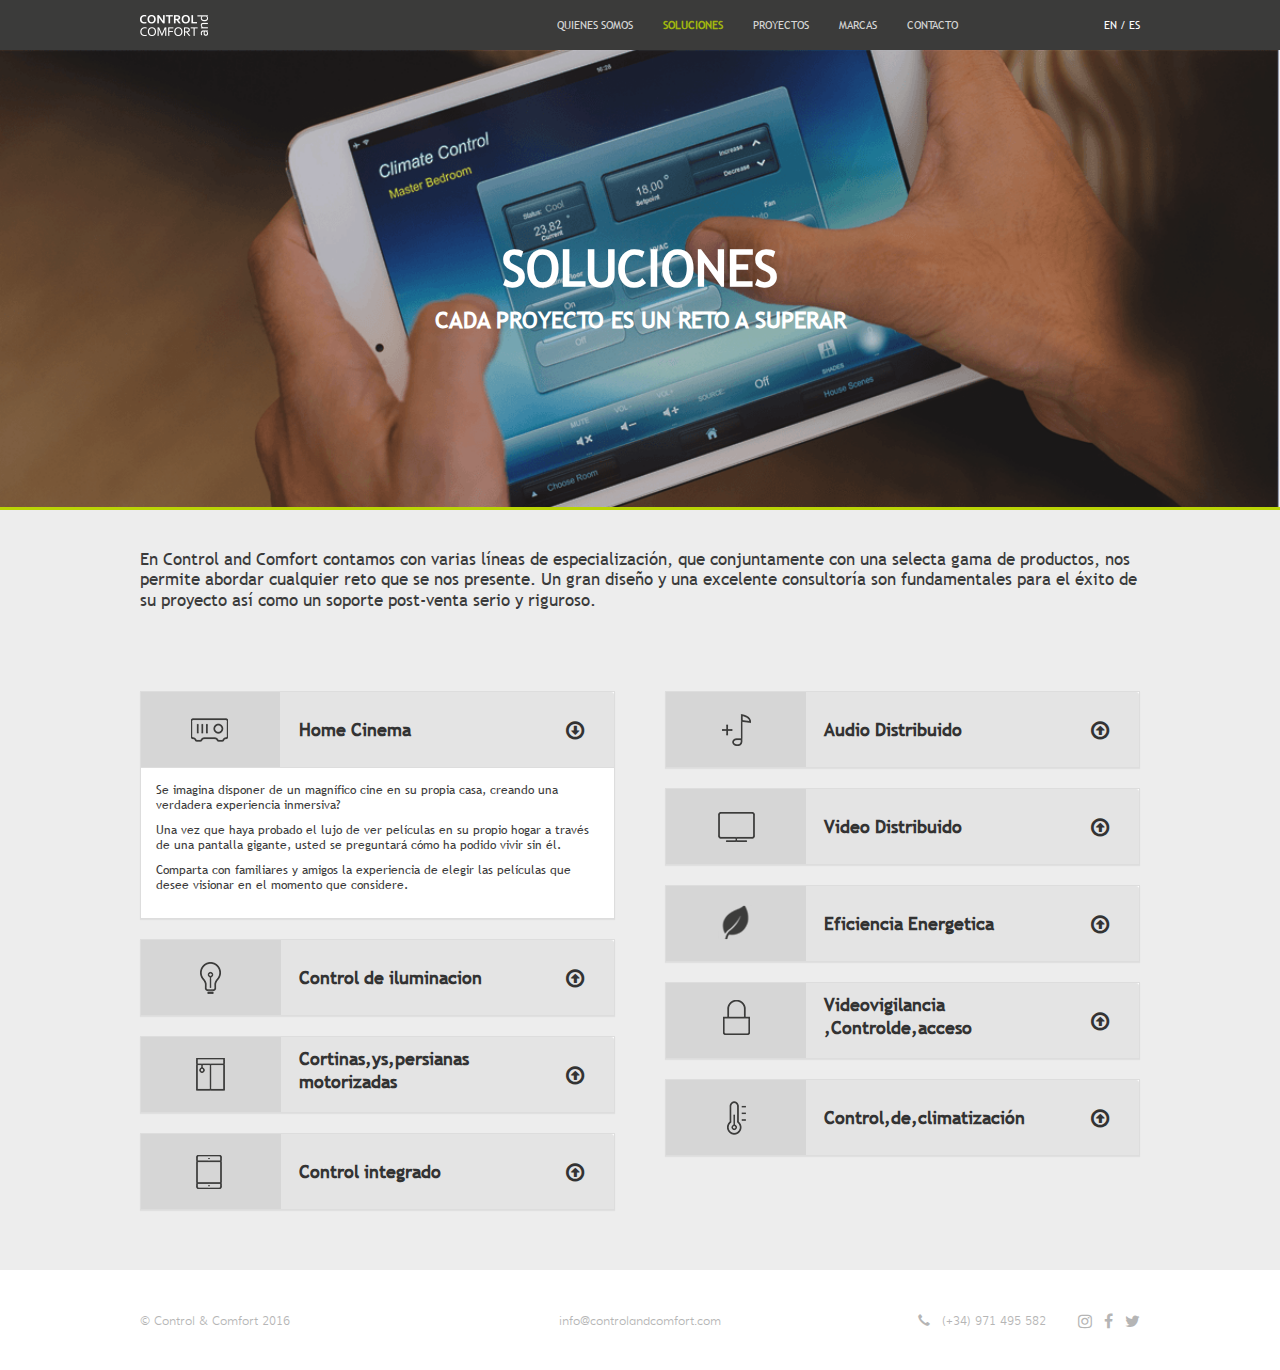
<file: SOLUCIONES.html>
<!DOCTYPE html>
<html lang="en">
  <head>
    <meta charset="utf-8">
    <meta http-equiv="X-UA-Compatible" content="IE=edge">
    <meta name="viewport" content="width=device-width, initial-scale=1">
    <!-- The above 3 meta tags *must* come first in the head; any other head content must come *after* these tags -->
    <title>SOLUCIONES</title>

    <!-- Css-->
    <link rel="stylesheet" type="text/css" href="css/style.css">
    <link href="http://maxcdn.bootstrapcdn.com/font-awesome/4.1.0/css/font-awesome.min.css" rel="stylesheet">

    <!-- Bootstrap -->
    <link href="css/bootstrap.css" rel="stylesheet">

    <!-- HTML5 shim and Respond.js for IE8 support of HTML5 elements and media queries -->
    <!-- WARNING: Respond.js doesn't work if you view the page via file:// -->
    <!--[if lt IE 9]>
      <script src="https://oss.maxcdn.com/html5shiv/3.7.2/html5shiv.min.js"></script>
      <script src="https://oss.maxcdn.com/respond/1.4.2/respond.min.js"></script>
    <![endif]-->
  </head>
  <body>
    
    <!-- ============================== Navbar ================================ -->
    <nav class="navbar navbar-default">
      <div class="container"> <!-- Container start -->
        <div class="row"> <!-- row start -->
          <div class="col-lg-2 col-md-2 col-sm-2">
            <div class="navbar-header">
              <button type="button" class="navbar-toggle" data-toggle="collapse" data-target="#myNavbar">
                <span class="icon-bar"></span>
                <span class="icon-bar"></span>
                <span class="icon-bar"></span> 
              </button>
              <a class="navbar-brand" href="index.html">
                <img src="images/logo.png" class="img-responsive" alt="Logo">
              </a>
            </div>  
          </div>
          <div class="col-lg-8 col-md-8 col-sm-8">
            <div class="collapse navbar-collapse" id="myNavbar">
              <ul class="nav navbar-nav navbar-right">
                <li><a href="QUIENES_SOMOS.html">QUIENES SOMOS</a></li>
                <li class="active"><a href="SOLUCIONES.html">SOLUCIONES</a></li>
                <li><a href="PROYECTOS.html">PROYECTOS</a></li> 
                <li><a href="MARCAS.html">MARCAS</a></li> 
                <li><a href="CONTACTO.html">CONTACTO</a></li> 
              </ul>
            </div>
          </div>  
          <div class="col-lg-2 col-md-2 col-sm-2 en_es">
            <div id="en_es">
              <a href="#"> EN / ES</a>
            </div>
          </div>
        </div> <!-- row end -->
      </div> <!-- Container end -->
    </nav>

    <!-- ====================== Slide Image ======================================= -->
    <div class="row img_row">
      <img src="images/img_slide_SOL.png" class="img-responsive" alt="Q_S_img_slide" width="100%">
      <div class="img_Q_S_heading">
        <span>Soluciones</span>
      </div>
      <div class="img_Q_S_sub_heading">
        <span>Cada proyecto es un reto a superar</span>
      </div>
    </div>

    <!--========================== Div inner wrapper ============================= -->
    <div id="Q_S_inner_wrapper"> <!-- inner wrapper start -->
      <div class="container"> <!--Container start -->

        <div class="row">
          <p>
            En Control and Comfort contamos con varias líneas de especialización, que conjuntamente con una selecta gama de productos, nos permite abordar cualquier reto que se nos presente. Un gran diseño y una excelente consultoría son fundamentales para el éxito de su proyecto así como un soporte post-venta serio y riguroso.
          </p>
        </div>


        <div class="row row_accordion"> <!-- row start  -->
        <div class="panel-group" id="accordion"> <!-- Acc div start -->

          <div class="col-lg-6 col-md-6 col-sm-6 col-xs-12 col_acc1"> <!-- Col start -->
            

              <div class="panel panel-default">
                <div class="panel-heading">
                  <div class="panel-title">
                    <a class="accordion-toggle" data-toggle="collapse" data-parent="#accordion" href="#collapseOne">
                      <div class="row">
                        <div class="col-lg-4 col-md-4 col-sm-4 col-xs-4">
                          <img src="images/icon1.png" class="img-responsive" alt="icon1">
                        </div>  
                        <div class="col-lg-6 col-md-6 col-sm-6 col-xs-6">
                          <h4 class="acc_hdng">Home Cinema</h4>
                        </div>  
                        <div class="col-lg-2 col-md-2 col-sm- col-xs-2 text-center acc_icon">
                          <span class="indicator fa fa-arrow-circle-o-down fa-lg  acc_span"></span>
                        </div> 
                      </div>   
                    </a>    
                  </div>
                </div>
                <div id="collapseOne" class="panel-collapse collapse in">
                  <div class="panel-body">
                    <p>
                      Se imagina disponer de un magnífico cine en su propia casa, creando una verdadera experiencia inmersiva?
                    </p>
                    <p>
                      Una vez que haya probado el lujo de ver películas en su propio hogar a través de una pantalla gigante, usted se preguntará cómo ha podido vivir sin él. 
                    </p>
                    <p>
                      Comparta con familiares y amigos la experiencia de elegir las películas que desee visionar en el momento que considere. 
                    </p>
                  </div>
                </div>
              </div>

              <div class="panel panel-default">
                <div class="panel-heading">
                  <div class="panel-title">
                    <a class="accordion-toggle" data-toggle="collapse" data-parent="#accordion" href="#collapseThree">
                      <div class="row">
                        <div class="col-lg-4 col-md-4 col-sm-4 col-xs-4">
                          <img src="images/icon2.png" class="img-responsive" alt="icon1">
                        </div>  
                        <div class="col-lg-6 col-md-6 col-sm-6 col-xs-6">
                          <h4 class="acc_hdng">Control de iluminacion</h4>
                        </div>  
                        <div class="col-lg-2 col-md-2 col-sm- col-xs-2 text-center acc_icon">
                          <span class="indicator fa fa-arrow-circle-o-up fa-lg   acc_span"></span>
                        </div> 
                      </div>   
                    </a>    
                  </div>
                </div>
                <div id="collapseThree" class="panel-collapse collapse ">
                  <div class="panel-body">
                    <p>
                      Se imagina disponer de un magnífico cine en su propia casa, creando una verdadera experiencia inmersiva?
                    </p>
                    <p>
                      Una vez que haya probado el lujo de ver películas en su propio hogar a través de una pantalla gigante, usted se preguntará cómo ha podido vivir sin él. 
                    </p>
                    <p>
                      Comparta con familiares y amigos la experiencia de elegir las películas que desee visionar en el momento que considere. 
                    </p>
                  </div>
                </div>
              </div>

              <div class="panel panel-default">
                <div class="panel-heading">
                  <div class="panel-title">
                    <a class="accordion-toggle" data-toggle="collapse" data-parent="#accordion" href="#collapseFive">
                      <div class="row">
                        <div class="col-lg-4 col-md-4 col-sm-4 col-xs-4">
                          <img src="images/icon3.png" class="img-responsive" alt="icon1">
                        </div>  
                        <div class="col-lg-6 col-md-6 col-sm-6 col-xs-6">
                          <h4 class="acc_hdng_dl">Cortinas,ys,persianas motorizadas</h4>
                        </div>  
                        <div class="col-lg-2 col-md-2 col-sm- col-xs-2 text-center acc_icon">
                          <span class="indicator fa fa-arrow-circle-o-up fa-lg  acc_span"></span>
                        </div> 
                      </div>   
                    </a>    
                  </div>
                </div>
                <div id="collapseFive" class="panel-collapse collapse ">
                  <div class="panel-body">
                    <p>
                      Se imagina disponer de un magnífico cine en su propia casa, creando una verdadera experiencia inmersiva?
                    </p>
                    <p>
                      Una vez que haya probado el lujo de ver películas en su propio hogar a través de una pantalla gigante, usted se preguntará cómo ha podido vivir sin él. 
                    </p>
                    <p>
                      Comparta con familiares y amigos la experiencia de elegir las películas que desee visionar en el momento que considere. 
                    </p>
                  </div>
                </div>
              </div>

               <div class="panel panel-default">
                <div class="panel-heading">
                  <div class="panel-title">
                    <a class="accordion-toggle" data-toggle="collapse" data-parent="#accordion" href="#collapseSeven">
                      <div class="row">
                        <div class="col-lg-4 col-md-4 col-sm-4 col-xs-4">
                          <img src="images/icon4.png" class="img-responsive" alt="icon1">
                        </div>  
                        <div class="col-lg-6 col-md-6 col-sm-6 col-xs-6">
                          <h4 class="acc_hdng">Control integrado</h4>
                        </div>  
                        <div class="col-lg-2 col-md-2 col-sm- col-xs-2 text-center acc_icon">
                          <span class="indicator fa fa-arrow-circle-o-up fa-lg  acc_span"></span>
                        </div> 
                      </div>   
                    </a>    
                  </div>
                </div>
                <div id="collapseSeven" class="panel-collapse collapse ">
                  <div class="panel-body">
                    <p>
                      Se imagina disponer de un magnífico cine en su propia casa, creando una verdadera experiencia inmersiva?
                    </p>
                    <p>
                      Una vez que haya probado el lujo de ver películas en su propio hogar a través de una pantalla gigante, usted se preguntará cómo ha podido vivir sin él. 
                    </p>
                    <p>
                      Comparta con familiares y amigos la experiencia de elegir las películas que desee visionar en el momento que considere. 
                    </p>
                  </div>
                </div>
              </div>
          
          </div> <!-- Col End -->





          <div class="col-lg-6 col-md-6 col-sm-6 col-xs-12 col_acc2"> <!-- Col start -->


              <div class="panel panel-default">
                <div class="panel-heading">
                  <div class="panel-title">
                    <a class="accordion-toggle" data-toggle="collapse" data-parent="#accordion" href="#collapseTwo">
                      <div class="row">
                        <div class="col-lg-4 col-md-4 col-sm-4 col-xs-4">
                          <img src="images/icon5.png" class="img-responsive" alt="icon1">
                        </div>  
                        <div class="col-lg-6 col-md-6 col-sm-6 col-xs-6">
                          <h4 class="acc_hdng">Audio  Distribuido</h4>
                        </div>  
                        <div class="col-lg-2 col-md-2 col-sm- col-xs-2 text-center acc_icon">
                          <span class="indicator fa fa-arrow-circle-o-up fa-lg  acc_span"></span>
                        </div> 
                      </div>   
                    </a>    
                  </div>
                </div>
                <div id="collapseTwo" class="panel-collapse collapse ">
                  <div class="panel-body">
                    <p>
                      Se imagina disponer de un magnífico cine en su propia casa, creando una verdadera experiencia inmersiva?
                    </p>
                    <p>
                      Una vez que haya probado el lujo de ver películas en su propio hogar a través de una pantalla gigante, usted se preguntará cómo ha podido vivir sin él. 
                    </p>
                    <p>
                      Comparta con familiares y amigos la experiencia de elegir las películas que desee visionar en el momento que considere. 
                    </p>
                  </div>
                </div>
              </div>

              <div class="panel panel-default">
                <div class="panel-heading">
                  <div class="panel-title">
                    <a class="accordion-toggle" data-toggle="collapse" data-parent="#accordion" href="#collapseFour">
                      <div class="row">
                        <div class="col-lg-4 col-md-4 col-sm-4 col-xs-4">
                          <img src="images/icon6.png" class="img-responsive" alt="icon1">
                        </div>  
                        <div class="col-lg-6 col-md-6 col-sm-6 col-xs-6">
                          <h4 class="acc_hdng">Video  Distribuido</h4>
                        </div>  
                        <div class="col-lg-2 col-md-2 col-sm- col-xs-2 text-center acc_icon">
                          <span class="indicator fa fa-arrow-circle-o-up fa-lg  acc_span"></span>
                        </div> 
                      </div>   
                    </a>    
                  </div>
                </div>
                <div id="collapseFour" class="panel-collapse collapse ">
                  <div class="panel-body">
                    <p>
                      Se imagina disponer de un magnífico cine en su propia casa, creando una verdadera experiencia inmersiva?
                    </p>
                    <p>
                      Una vez que haya probado el lujo de ver películas en su propio hogar a través de una pantalla gigante, usted se preguntará cómo ha podido vivir sin él. 
                    </p>
                    <p>
                      Comparta con familiares y amigos la experiencia de elegir las películas que desee visionar en el momento que considere. 
                    </p>
                  </div>
                </div>
              </div>

              <div class="panel panel-default">
                <div class="panel-heading">
                  <div class="panel-title">
                    <a class="accordion-toggle" data-toggle="collapse" data-parent="#accordion" href="#collapseSix">
                      <div class="row">
                        <div class="col-lg-4 col-md-4 col-sm-4 col-xs-4">
                          <img src="images/icon7.png" class="img-responsive" alt="icon1">
                        </div>  
                        <div class="col-lg-6 col-md-6 col-sm-6 col-xs-6">
                          <h4 class="acc_hdng">Eficiencia Energetica</h4>
                        </div>  
                        <div class="col-lg-2 col-md-2 col-sm- col-xs-2 text-center acc_icon">
                          <span class="indicator fa fa-arrow-circle-o-up fa-lg  acc_span"></span>
                        </div> 
                      </div>   
                    </a>    
                  </div>
                </div>
                <div id="collapseSix" class="panel-collapse collapse ">
                  <div class="panel-body">
                    <p>
                      Se imagina disponer de un magnífico cine en su propia casa, creando una verdadera experiencia inmersiva?
                    </p>
                    <p>
                      Una vez que haya probado el lujo de ver películas en su propio hogar a través de una pantalla gigante, usted se preguntará cómo ha podido vivir sin él. 
                    </p>
                    <p>
                      Comparta con familiares y amigos la experiencia de elegir las películas que desee visionar en el momento que considere. 
                    </p>
                  </div>
                </div>
              </div>

              <div class="panel panel-default">
                <div class="panel-heading">
                  <div class="panel-title">
                    <a class="accordion-toggle" data-toggle="collapse" data-parent="#accordion" href="#collapseEight">
                      <div class="row">
                        <div class="col-lg-4 col-md-4 col-sm-4 col-xs-4">
                          <img src="images/icon8.png" class="img-responsive" alt="icon1">
                        </div>  
                        <div class="col-lg-6 col-md-6 col-sm-6 col-xs-6">
                          <h4 class="acc_hdng_dl">Videovigilancia ,Controlde,acceso</h4>
                        </div>  
                        <div class="col-lg-2 col-md-2 col-sm- col-xs-2 text-center acc_icon">
                          <span class="indicator fa fa-arrow-circle-o-up fa-lg  acc_span"></span>
                        </div> 
                      </div>   
                    </a>    
                  </div>
                </div>
                <div id="collapseEight" class="panel-collapse collapse ">
                  <div class="panel-body">
                    <p>
                      Se imagina disponer de un magnífico cine en su propia casa, creando una verdadera experiencia inmersiva?
                    </p>
                    <p>
                      Una vez que haya probado el lujo de ver películas en su propio hogar a través de una pantalla gigante, usted se preguntará cómo ha podido vivir sin él. 
                    </p>
                    <p>
                      Comparta con familiares y amigos la experiencia de elegir las películas que desee visionar en el momento que considere. 
                    </p>
                  </div>
                </div>
              </div>

              <div class="panel panel-default">
                <div class="panel-heading">
                  <div class="panel-title">
                    <a class="accordion-toggle" data-toggle="collapse" data-parent="#accordion" href="#collapseNine">
                      <div class="row">
                        <div class="col-lg-4 col-md-4 col-sm-4 col-xs-4">
                          <img src="images/icon9.png" class="img-responsive" alt="icon1">
                        </div>  
                        <div class="col-lg-6 col-md-6 col-sm-6 col-xs-6">
                          <h4 class="acc_hdng">Control,de,climatización</h4>
                        </div>  
                        <div class="col-lg-2 col-md-2 col-sm- col-xs-2 text-center acc_icon">
                          <span class="indicator fa fa-arrow-circle-o-up fa-lg  acc_span"></span>
                        </div> 
                      </div>   
                    </a>    
                  </div>
                </div>
                <div id="collapseNine" class="panel-collapse collapse ">
                  <div class="panel-body">
                    <p>
                      Se imagina disponer de un magnífico cine en su propia casa, creando una verdadera experiencia inmersiva?
                    </p>
                    <p>
                      Una vez que haya probado el lujo de ver películas en su propio hogar a través de una pantalla gigante, usted se preguntará cómo ha podido vivir sin él. 
                    </p>
                    <p>
                      Comparta con familiares y amigos la experiencia de elegir las películas que desee visionar en el momento que considere. 
                    </p>
                  </div>
                </div>
              </div>

          </div> <!-- Col End -->

        </div> <!-- Acc div end -->   
        </div> <!-- row end  -->


      </div> <!--Container end -->

    </div> <!-- inner wrapper end -->

    <!--=================================== Footer =================================-->
    <div class="row Q_S_footer">
      <div class="container">
        <div class="col-lg-4 col-md-4 col-sm-4 col-xs-12 dv_ftr">
          <span class="tx_ftr">&copy; Control & Comfort 2016 </span>
        </div>
        <div class="col-lg-4 col-md-4 col-sm-4 col-xs-12 text-center dv_ftr">
          <span class="tx_ftr">info@controlandcomfort.com</span>
        </div>
        <div class="col-lg-4 col-md-4 col-sm-4 col-xs-12 text-right dv_ftr">
          <span class="tx_ftr glyphicon glyphicon-earphone phn_icon"></span>
          <span class="tx_ftr ">(+34) 971 495 582 </span>
          <span class="fa fa-instagram fa-lg ftr_social lft_mrgn"></span>
          <span class="fa fa-facebook fa-lg ftr_social"></span>
          <span class="fa fa-twitter fa-lg ftr_social"></span>
        </div>
      </div>
    </div>



    <!-- jQuery (necessary for Bootstrap's JavaScript plugins) -->
    <script src="https://ajax.googleapis.com/ajax/libs/jquery/1.11.3/jquery.min.js"></script>
    <!-- Include all compiled plugins (below), or include individual files as needed -->
    <script src="js/bootstrap.min.js"></script>

    <!-- JQuery For Toggle Button -->
    <script type="text/javascript">
      $(document).ready(function () {
        $(".navbar-toggle").on("click", function () {
            $(this).toggleClass("active");
        });
      });


       // js For Accordion 
      function toggleChevron(e) {
              $(e.target)
                  .prev('.panel-heading')
                  .find("span.indicator")
                  .toggleClass('fa fa-arrow-circle-o-down fa fa-arrow-circle-o-up');
          }
          $('#accordion').on('hidden.bs.collapse', toggleChevron);
          $('#accordion').on('shown.bs.collapse', toggleChevron);

          $('#accordion').on('show.bs.collapse', function () {
          $('#accordion .in').collapse('hide');
          });

    </script>

  </body>
</html>
</file>
<file: css/style.css>
@font-face {
  font-family: 'TrebuchetMS';
  src: url('../fonts/TrebuchetMS.eot') format('embedded-opentype');
  font-weight: normal;
  font-style: normal;
}
@font-face {
  font-family: 'TrebuchetMS';
  src:  url('../fonts/TrebuchetMS.woff') format('woff'), url('../fonts/TrebuchetMS.ttf')  format('truetype'), url('../fonts/TrebuchetMS.svg#TrebuchetMS') format('svg');
  font-weight: normal;
  font-style: normal;
}
@font-face {
    font-family: 'mulilight';
    src: url('../fonts/muli-light-webfont.eot');
    src: url('../fonts/muli-light-webfont.eot?#iefix') format('embedded-opentype'),
         url('../fonts/muli-light-webfont.woff2') format('woff2'),
         url('../fonts/muli-light-webfont.woff') format('woff'),
         url('../fonts/muli-light-webfont.ttf') format('truetype'),
         url('../fonts/muli-light-webfont.svg#mulilight') format('svg');
    font-weight: normal;
    font-style: normal;
}

/*===============================css for home page===============================*/
.carousel-caption h1{
	font-size: 47px;
	font-weight: bold;
}

#en_es a{
	color: #ffffff;
  	font-family: 'TrebuchetMS';
  	font-size: 10.68px;
	line-height: 20px;
    color: #fff;
    padding-top: 15px;
    padding-bottom: 15px;
    display: inline-block;
    background-color: transparent;
    text-decoration: none;
}
.en_es{
	text-align: right;
}
.img_row{
	position: relative;
	border-bottom: 3px solid #bad405;
	margin-bottom: 40px;
}
.img_Q_S_heading {
	position: absolute;
	font-size: 50px;
	color: #fff;
	font-weight: bold;
	text-transform: uppercase;
	top: 41%;
	width: 100%; 
	text-align: center;	
}
.img_Q_S_sub_heading {
	position: absolute;
	font-size: 23px;
	color: #fff;
	font-weight: bold;
	text-transform: uppercase;
	top: 56%;
	width: 100%; 
	text-align: center;	
}

.row_Q_S_imgs{
	margin-top: 40px;
	margin-bottom: 80px;
}
.row_Q_S_imgs h3{
	font-weight: bold;
	padding-left: 20px;
}
.row_Q_S_imgs p{
	padding-right: 10px;
	padding-left: 20px;
	font-size: 14px;	
}
.Q_S_Col1,.Q_S_Col2,.Q_S_Col3,.Q_S_Col4{
	background-color: #e4e4e4;
	max-width: 225px;
}
.Q_S_Col1,.Q_S_Col2,.Q_S_Col3{
		margin-right: 33.33px;
}
.Q_S_p3{
	margin-bottom: 24px;
}
.row.Q_S_footer{
	font-family: 'mulilight';
	font-size: 12px;
	color: #b5b5b5;
	background-color: #fff;
	line-height: 100px;
	margin-top: 40px;
}
.Q_S_txt_para{
	text-align: center;
	font-size: 22px;
	color: #3c3c3b;
	font-style: italic;
	margin-bottom: 40px; 
}
.lft_mrgn{
	margin-left: 20px;
}
.ftr_social{
	padding-left: 8px;
}
.phn_icon{
	padding-right: 8px;
}
.btn_msg{
	font-weight: bold !important;
}



/*===============================css for Toggle Button===============================*/
.navbar-toggle .icon-bar:nth-of-type(2) {
	  top: 1px;
}

.navbar-toggle .icon-bar:nth-of-type(3) {
  	top: 2px;
}

.navbar-toggle .icon-bar {
	  position: relative;
	  transition: all 500ms ease-in-out;
}

.navbar-toggle.active .icon-bar:nth-of-type(1) {
	  top: 6px;
	  transform: rotate(45deg);
}

.navbar-toggle.active .icon-bar:nth-of-type(2) {
	  background-color: transparent;
}

.navbar-toggle.active .icon-bar:nth-of-type(3) {
	  top: -6px;
	  transform: rotate(-45deg);
}





/*==========================Css for SOLUCIONES page==============================*/

.row_accordion{
	margin-top: 70px;
}
.row_accordion p{
	font-size: 12px;
}
.col_acc1{
	max-width: 475px;
	margin-right: 25px;
}
.col_acc2{
	max-width: 475px;
	margin-left: 25px;
}
.acc_hdng{
	line-height: 55px;
	font-weight: bold;
}
.acc_hdng_dl{
	line-height: 23px;
	font-weight: bold;
}
.acc_icon{
	line-height: 75px;
}
.row_accordion div..panel-default{
	margin-bottom: 30px;
}


/*==========================Css for CONTACTO page==============================*/
.row_contact h3{
	font-weight: bold;
	margin-bottom: 25px;
}
.row_contact address{
	font-size: 17.5px;
}
.row_contact address a{
	font-weight: bold;
}
.row_contact form .row{
	margin-bottom: 20px;
}
.row_contact form .input_no{
	padding-right: 40px;
}
.row_contact form .input_tel{
	padding-right: 20px;
	padding-left: 20px;
}
.row_contact form .input_mail{
	padding-left: 40px;
}
.row_contact form textarea{
	resize: none;
}
.row_contact form button{
	padding: 2px 10px;
	border: none;
	background-color: #fff;
	color: gray;
	font-size: 17px;
}	
.row_marcs_imgs{
	margin-top: 40px;
}

/*==========================Css for MARCAS page==============================*/
.row_marc_para{
	text-align: center;
}
.row_marcs_imgs img{
	margin-bottom: 30px;
}


/*==========================Css for PROYECTUS page==============================*/
.row_proy_para{
	text-align: center;
}
.row_proy_imgs{
	margin-top: 50px;
}
.row_proy_imgs .dv_pr_img{
	background-color: #e4e4e4;
	font-size: 14px;
}
.row_proy_imgs .dv_pr_para{
	background-color: #9a9a9a;
	color: #fff;
	text-align: center;
	padding: 15px 15px 35px 15px;
	font-size: 18px;
}
.row_proy_imgs .dv_pr_img .dv_pr_img_txt{
	padding: 6px 20px 15px 20px;
}
.dv_pr_img,.dv_pr_para{
	margin-bottom: 30px;
}
.dv_pr_img h5{
	font-style: italic;
}
.dv_pr_para h4{
	font-style: italic;
}
.col_left{
	padding-right: 20px !important;
}
.col_middle{
	padding-right: 10px !important;
	padding-left: 10px !important;
}
.col_right{
	padding-left: 20px !important;
}


button.btn_sh_rum{
	font-weight: bold;
	padding: 5px 20px;
	margin-top: 30px;
	margin-bottom: 20px;
	font-size: 22px;
	font-style: italic;
}

.carousel-caption{
	top: 390px;
}

#dv_arrow_down{
	position: absolute;
	top: 830px; /*for local*/
	/*top: 830px; (for live)*/
	text-align: center;
	width: 100%;
}
#dv_arrow_down a{
	color: #fff;
}
.row_1{
	margin-top: 60px;
}
#slideshow { 
    position: relative; 
    /*width: 483px; */
    height: 339px;  
}

#slideshow > div { 
    position: absolute; 
    top: 0px; 
    left: 0px; 
    right: 0px; 
    bottom: 0px; 
}
#slideshow img{
	width: 100%;
	height: 339px; 
}
.row_1 h1{
	font-size: 47px;
	margin-top: 35px;
}
.row_1 h3{
	margin-bottom: 30px;
	font-style: italic;
}
div.row_1 p{
	margin-bottom: 25px;
}
.row_1 div.col_left{
	padding-left: 35px;
	padding-right: 70px !important;
}
.row .row_inner{
	margin-top: 40px;
}
.row .row_inner h3{
	font-weight: bold;
	font-style: normal;
}
.row .row_inner button{
	margin-top: 0px;
}
.row .row_inner .inner_right{
	padding-left: 19px;
}	
.row .row_inner .inner_left{
	padding-right: 19px;
}	
.row_2{
	margin-top: 50px;
	margin-bottom: 50px;
}
.txt_sldr_email{
	color: #b8d332;
	margin-top: 0px;
}
.row_3{
	margin-bottom: 50px;
}
.row_3 h3{
	font-weight: bold;
	margin-bottom: 20px;
}
.row_2 .sldr_hdng{
	margin-top: 10px;
}
.home_nav_col{
	padding-right: 15px !important;
}
.row_3 .row_3_col1{
	padding-left: 117px;
}
.row_3 .row_3_col2{
	padding-left: 80px;
}
.row_3 .row_3_col3{
	padding-left: 45px;
}
.txt_sldr_para{
	margin-top: 10px;
}
.row_proy_imgs img{
	width: 100%;
}
.slider_row img{
	width: 100%;
}

/*==========================Media 1200px==============================*/
@media (max-width: 1200px){
	.img_Q_S_heading {
		font-size: 38px;
	}	
	.img_Q_S_sub_heading {
		font-size: 18px;
		top: 55%;	
	}
	.Q_S_Col1,.Q_S_Col2,.Q_S_Col3{
		margin-right: 23.33px;
	}
	.col_acc1{
		max-width: 450px;
		margin-right: 20px;
	}
	.col_acc2{
		max-width: 450px;
		margin-left: 20px;
	}

	.row_marcs_imgs img:nth-child(odd){
		padding-left: 20px;
	}

	#dv_arrow_down{
		top: 620px;
	}
	.carousel-caption{
		top: 240px;
	}
	#slideshow{
		height: 330px;
	}
	#slideshow img {
		height: 330px;
	}
	.row_1 h3{
		font-size: 20px;
	}


}



/*==========================Media 992px==============================*/
@media (max-width: 992px){
	.img_Q_S_heading {
		font-size: 30px;
	}	
	.img_Q_S_sub_heading {
		font-size: 14px;
		top: 55%;
	}
	.row.Q_S_footer{
		line-height: 70px;
	}
	/*.row_Q_S_imgs{
		width: 70%;
	}*/
	.Q_S_Col1, .Q_S_Col2, .Q_S_Col3, .Q_S_Col4{
		width: 100%;
		margin-top: 20px;
	}
	.row_Q_S_imgs img{
		width: 100%;
	}
	.Q_S_Col1, .Q_S_Col2, .Q_S_Col4 {
		margin-right: 10px;
	}
	.col_acc1{
		max-width: 350px;
		margin-right: 10px;
	}
	.col_acc2{
		max-width: 350px;
		margin-left: 10px;
	}
	.acc_hdng,.acc_hdng_dl{
		font-size: 15px;
		padding-left: 7px;
	}
	.acc_hdng{
		line-height: 40px;
	}
	.acc_hdng_dl{
		line-height: 17px;
	}
	.acc_icon{
		line-height: 60px;
	}
	.row_contact form .input_no{
		padding-right: 20px;
	}
	.row_contact form .input_tel{
		padding-right: 10px;
		padding-left: 10px;
	}
	.row_contact form .input_mail{
		padding-left: 20px;
	}
	.row_marcs_imgs img:nth-child(odd){
		padding-left: 30px;
	}

	.carousel-caption{
		top: 160px;
	}
	.carousel-caption h1{
		font-size: 35px;
	}
	#dv_arrow_down{
		top: 450px;
	}
	.row_1 div.col_left{
		padding-left: 0px;
		padding-right: 40px !important;
	}
	.row_1 h1{
		font-size: 35px;
	}
	.row_1 h3{
		font-size: 17px;
	}
	#slideshow{
		height: 288px;
	}
	#slideshow img{
		height: 288px;
	}
	.btn_msg{
		padding: 6px 30px !important; 
	}
	.row_3 .row_3_col1{
		padding-right: 0px;
		padding-left: 30px;
	}
	.row_3 .row_3_col2{
		padding-left: 30px;
		padding-right: 0px;
	}
	.row_3 .row_3_col3{
		padding-right: 0px;
		padding-left: 30px
	}
	.row_3 .row_3_col4{
		padding-left: 30px;
		padding-right: 0px;
	}		


}


/*==========================Media 767px==============================*/
@media (max-width: 767px){
	.en_es{
		display: none;
	}
	.img_Q_S_heading {
		font-size: 25px;	
	}	
	.img_Q_S_sub_heading {
		font-size: 12px;
		top: 58%;
	}
	.row_Q_S_imgs{
		margin-bottom: 40px;
		margin-top: 20px;
	}
	.row.Q_S_footer{
		line-height: 40px;
	} 
	.row.Q_S_footer .dv_ftr{
		text-align: center;
	}
	.row_Q_S_imgs{
		width: 70%;
	}
	.Q_S_Col1, .Q_S_Col2, .Q_S_Col3, .Q_S_Col4{
		max-width: 768px;
		width: 100%;
		margin-left: auto;
		margin-right: auto;
		float: none;
		margin-top: 20px;
	}
	.row_Q_S_imgs img{
		width: 100%;
	}
	.lft_mrgn{
		margin-left: 10px;
	}


	.col_acc1{
		max-width: 767px;
		margin-right: 0px;
	}
	.col_acc2{
		max-width: 767px;
		margin-left: 0px;
	}
	.row_accordion{
		width: 75%;
	}
	.acc_hdng,.acc_hdng_dl{
		font-size: 15px;
	}
	.acc_hdng{
		line-height: 49px;
		padding-left: 7px;
	}
	.acc_hdng_dl{
		line-height: 20px;
		padding-left: 7px;
	}
	.acc_icon{
		line-height: 69px;
	}


	.row_contact form .input_no{
		padding-bottom: 15px;
		padding-right: 0px;
	}
	.row_contact form .input_tel{
		padding-bottom: 15px;
		padding-right: 0px;
		padding-left: 0px;
	}
	.row_contact form .input_mail{
		padding-left: 0px;
	}

	.row_contact,.row_map{
		width: 75%;
		margin-left: auto;
		margin-right: auto;
	}
	.row_marcs_imgs img:nth-child(odd){
		padding-right: 5px;
		padding-left: 20px;
	}

	.col_left{
		padding-right: 0px !important;
	}
	.col_middle{
		padding-right: 0px !important;
		padding-left: 0px !important;
	}
	.col_right{
		padding-left: 0px !important;
	}
	.row_proy_para,.row_proy_imgs{
		width: 70%;
		margin-left: auto;
		margin-right: auto;
	}


	.carousel-caption h1{
		font-size: 23px;
		font-weight: bold;
	}
	.carousel-caption{
		top: 160px;
	}
	#dv_arrow_down{
		display: none;
	}	
	.row_1 div.col_left{
		padding-left: 0px;
		padding-right: 0px !important;
	}
	.row_1 h1{
		font-size: 30px;
	}
	.row .row_inner .inner_right{
		padding-left: 7px;
	}	
	.row .row_inner .inner_left{
		padding-right: 7px;
	}	
	.row .row_inner h3{
		font-size: 15px;
	}
	.row_2 h2{
		font-size: 25px;
	} 
	.row_3 .row_3_col1{
		padding-right: 0px;
		padding-left: 50px;
	}
	.row_3 .row_3_col2{
		padding-left: 50px;
		padding-right: 0px;
	}
	.row_3 .row_3_col3{
		padding-right: 0px;
		margin-top: 25px;
		padding-left: 50px
	}
	.row_3 .row_3_col4{
		padding-left: 50px;
		margin-top: 25px;
		padding-right: 0px;
	}
	.row_3 h3{
		font-size: 20px;
	}
	.row_1,.row_2,.row_3{
		width: 70%;
		margin-left: auto;
		margin-right: auto;
	}
	.row_1 .col_left img{
		width: 100%;
	}

	#carousel-example-generic{
		padding-top: 50px;
	}
}


/*==========================Media 600px==============================*/
@media (max-width: 600px){

	.carousel-caption{
		top: 130px;
	}
}



/*==========================Media 480px==============================*/
@media (max-width: 480px){

	.img_Q_S_heading {
		font-size: 20px;	
	}	
	.img_Q_S_sub_heading {
		font-size: 10px;
		top: 62%;	
	}
	.Q_S_Col1, .Q_S_Col2, .Q_S_Col3{
		margin-right: 0px;
	}
	.Q_S_Col1, .Q_S_Col2, .Q_S_Col3, .Q_S_Col4{
		max-width: 480px;
		width: 100%;
		margin-left: auto;
		margin-right: auto;
		float: none;
		margin-top: 20px;
	}
	.row_Q_S_imgs{
		width: 100%;
	}
	.row_Q_S_imgs img{
		width: 100%;
	}
	.acc_hdng,.acc_hdng_dl{
		font-size: 13px;
	}
	.acc_hdng{
		line-height: 30px;
		padding-left: 5px;
	}
	.acc_hdng_dl{
		line-height: 15px;
		padding-left: 5px;
	}
	.acc_icon{
		line-height: 52px;
	}
	.row_accordion{
		width: 100%;
	}
	.col_acc1{
		margin-right: 0px;
	}
	.col_acc2{
		margin-left: 0px;
	}


	.row_contact,.row_map{
		width: 100%;
	}
	.row_contact form button{
		padding: 2px 70px;
		width: 100%;
		border: none;
		background-color: #fff;
		color: gray;
		font-size: 17px;
		float: none !important;
	}
	.row_contact address{
		font-size: 14px;
	}
	.row_contact h3{
		font-size: 20px;
	}
	.row_marcs_imgs img:nth-child(odd){
		padding-right: 5px;
		padding-left: 10px;
	}
	.row_proy_para,.row_proy_imgs{
		width: 100%;
	}
	.carousel-caption{
		top: 60px;
	}
	.carousel-caption h1{
		font-size: 21px;
		font-weight: bold;
	}
	.carousel-caption p{
		font-size: 12px;
	}
	.row_1 h1{
		font-size: 25px;
	}
	.row_1 h3{
		font-size: 17px;
	}
	.row .row_inner h3{
		font-size: 13px;
	}

	.row_3 .row_3_col1{
		padding-right: 20px;
		padding-left: 20px;
	}
	.row_3 .row_3_col2{
		padding-left: 20px;
		padding-right: 20px;
	}
	.row_3 .row_3_col3{
		padding-right: 20px;
		padding-left: 20px
	}
	.row_3 .row_3_col4{
		padding-left: 20px;
		padding-right: 20px;
	}
	.row_1,.row_2,.row_3{
		width: 100%;
	}



}


/*==========================Media 320px==============================*/
@media (max-width: 320px){
	.img_Q_S_heading {
		font-size: 20px;	
	}	
	.img_Q_S_sub_heading {
		font-size: 10px;
		top: 66%;
	}
	.row_Q_S_imgs{
		width: 100%;
	}
	.acc_hdng,.acc_hdng_dl{
		font-size: 10px;
	}
	.acc_hdng{
		line-height: 28px;
		padding-left: 5px;
	}
	.acc_hdng_dl{
		line-height: 13px;
		padding-left: 5px;
	}
	.acc_icon{
		line-height: 48px;
	}
	.col_acc1{
		max-width: 320px;
		margin-right: 0px;
	}
	.col_acc2{
		max-width: 320px;
		margin-left: 0px;
	}

	.row_contact,.row_map{
		width: 100%;
	}
	.row_contact form button{
		padding: 2px 70px;
		width: 100%;
		border: none;
		background-color: #fff;
		color: gray;
		font-size: 17px;
		float: none !important;
	}	
	.row_proy_para,.row_proy_imgs{
		width: 100%;
	}

	.carousel-caption{
		top: 40px;
	}
	.carousel-caption h1{
		font-size: 17px;
		font-weight: bold;
	}
	.carousel-caption p{
		font-size: 10px;
	}
	.btn_msg{
		padding: 6px 30px !important; 
	}
	.row_1,.row_2,.row_3{
		width: 100%;
	}

}


/*==========================Media 240px==============================*/
@media (max-width: 240px){
	body p{
		font-size: 11px;
	}
	.carousel-caption h1{
		font-size: 11px;
	}
	.carousel-caption p{
		font-size: 8px;
	}
	.carousel-caption{
		top: 20px;
	}
	.row_1 h1{
		font-size: 20px;
	}
	.row_1 h3{
		font-size: 14px;
	}
	.row .row_inner h3{
		font-size: 10px;
	}
	.row_2 h2{
		font-size: 20px;
	}
	.row_3 h3{
		font-size: 14px;
	}
	.row .row_inner .inner_left{
		padding-right: 7px;
	}
	.img_Q_S_heading{
		font-size: 17px;
	}
	.acc_icon{
		line-height: 37px;
	}
	.acc_hdng{
		line-height: 8px;
		font-size: 9px;
		padding-left: 2px;
	}
	.acc_hdng_dl{
		line-height: 9px;
		font-size: 9px;
		padding-left: 2px;
	}
	.btn_msg{
		padding: 6px 25px !important;
	}
}
</file>
